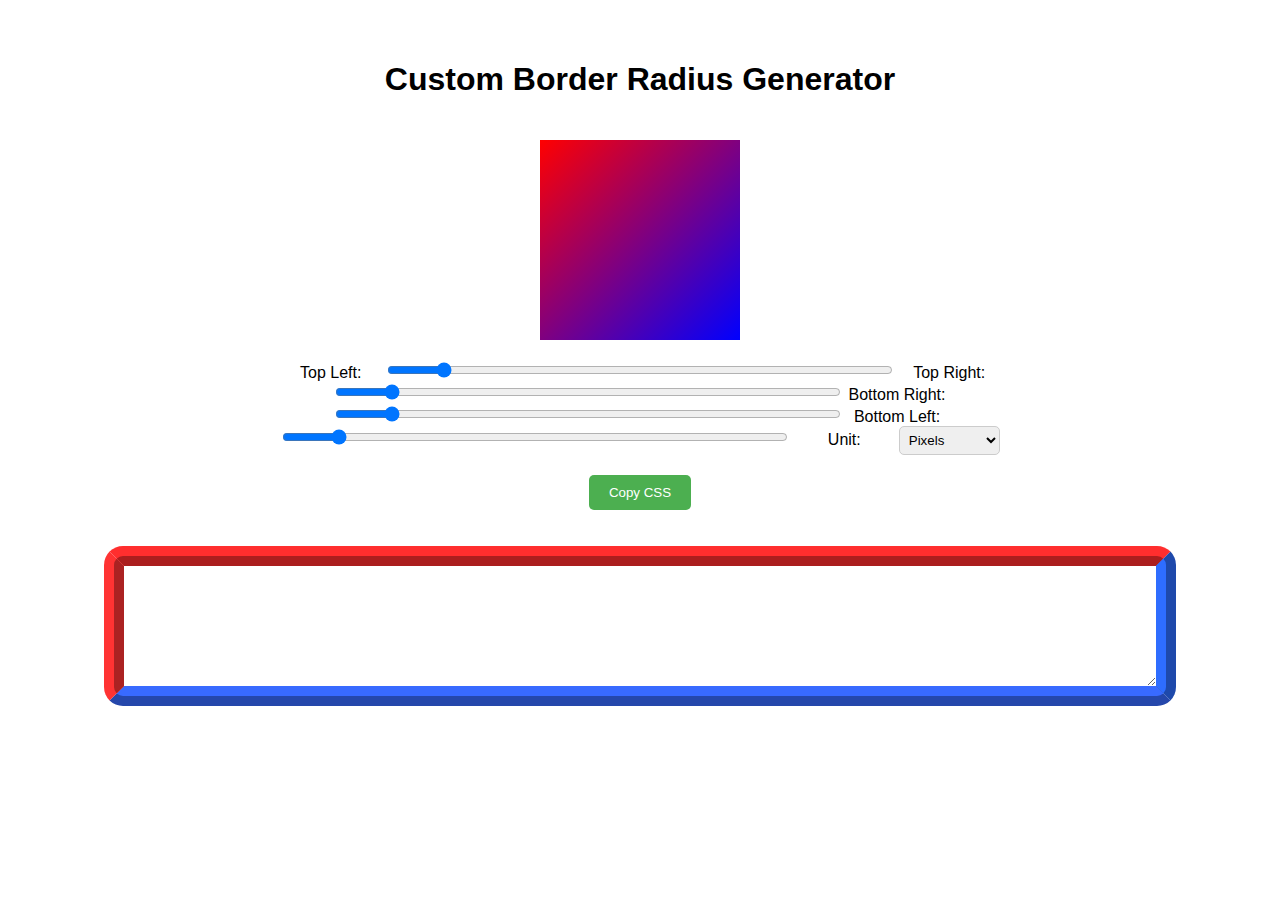
<file: index.html>
<!DOCTYPE html>
<html lang="en">
<head>
  <meta charset="UTF-8">
  <meta name="viewport" content="width=device-width, initial-scale=1.0">
  <title>Custom Border Radius Generator</title>
  <style>
    body {
  font-family: Arial, sans-serif;
  max-width: 100vw;
}

.container {
  width: 80%;
  margin: 40px auto;
  text-align: center;
  display: flex;
  flex-direction: column;
  align-items: center;
}

.box {
  width: 200px;
  height: 200px;
  background: linear-gradient(to bottom right, #ff0000 0%, #0000ff 100%);
  margin: 20px auto;
}

.controls {
  margin-bottom: 20px;
}

label {
  display: inline-block;
  width: 100px;
}

input[type="range"] {
  width: 50%;
}

#copy-btn {
  padding: 10px 20px;
  background-color: #4CAF50;
  color: #fff;
  border: none;
  border-radius: 5px;
  cursor: pointer;
}

#copy-btn:hover {
  background-color: #3e8e41;
}

#css-code {
  width: 100%;
  height: 100px;
  padding: 10px;
  font-size: 16px;
  border-style: ridge;
  border-radius: 19px;
  border-width: 20px;
  border-color: #ff2e2e #2e6dff #386aff #ff3333;

}

select {
  padding: 5px;
  border: 1px solid #ccc;
  border-radius: 5px;
}
  </style>
</head>
<body>
  <div class="container">
    <h1>Custom Border Radius Generator</h1>
    <div class="box" id="box"></div>
    <div class="controls">
      <label for="top-left">Top Left:</label>
      <input type="range" id="top-left" min="0" max="100" value="10">
      <label for="top-right">Top Right:</label>
      <input type="range" id="top-right" min="0" max="100" value="10">
      <label for="bottom-right">Bottom Right:</label>
      <input type="range" id="bottom-right" min="0" max="100" value="10">
      <label for="bottom-left">Bottom Left:</label>
      <input type="range" id="bottom-left" min="0" max="100" value="10">
      <label for="unit">Unit:</label>
      <select id="unit">
        <option value="px">Pixels</option>
        <option value="%">Percentage</option>
      </select>
    </div>
    <button id="copy-btn">Copy CSS</button>
    <br><br>
    <textarea id="css-code"></textarea>
  </div>

  <script>
const box = document.getElementById('box');
const topLeftInput = document.getElementById('top-left');
const topRightInput = document.getElementById('top-right');
const bottomRightInput = document.getElementById('bottom-right');
const bottomLeftInput = document.getElementById('bottom-left');
const unitSelect = document.getElementById('unit');
const copyBtn = document.getElementById('copy-btn');
const cssCodeTextarea = document.getElementById('css-code');

topLeftInput.addEventListener('input', updateBorderRadius);
topRightInput.addEventListener('input', updateBorderRadius);
bottomRightInput.addEventListener('input', updateBorderRadius);
bottomLeftInput.addEventListener('input', updateBorderRadius);
unitSelect.addEventListener('change', updateBorderRadius);

function updateBorderRadius() {
  const topLeft = `${topLeftInput.value}${unitSelect.value}`;
  const topRight = `${topRightInput.value}${unitSelect.value}`;
  const bottomRight = `${bottomRightInput.value}${unitSelect.value}`;
  const bottomLeft = `${bottomLeftInput.value}${unitSelect.value}`;

  box.style.borderRadius = `${topLeft} ${topRight} ${bottomRight} ${bottomLeft}`;
  cssCodeTextarea.value = `border-radius: ${topLeft} ${topRight} ${bottomRight} ${bottomLeft};`;
}

copyBtn.addEventListener('click', () => {
  navigator.clipboard.writeText(cssCodeTextarea.value);
  alert('CSS code copied to clipboard!');
});
  </script>
</body>
</html>
</file>
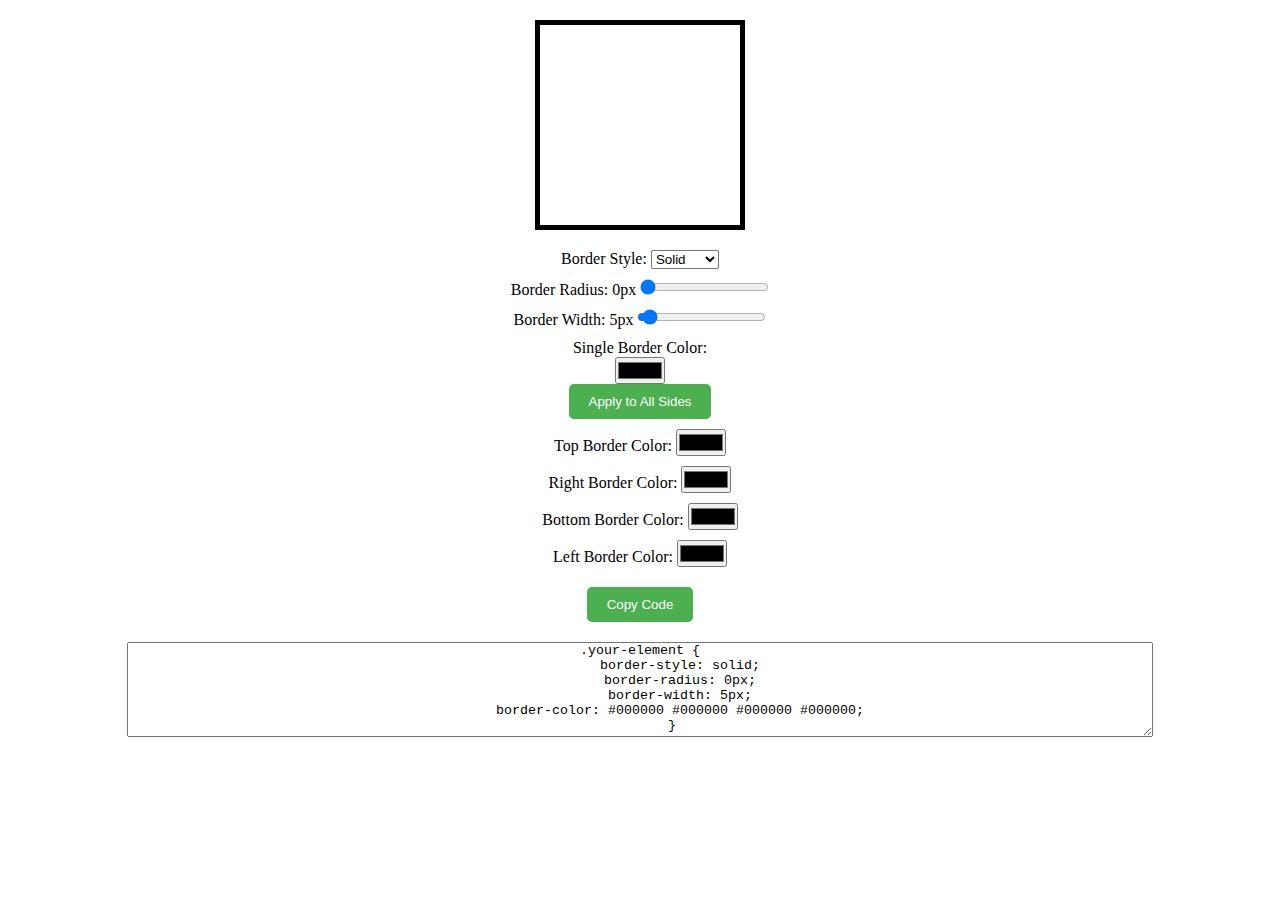
<file: border.html>
<!-- <!DOCTYPE html>
<html lang="en">
<head>
  <meta charset="UTF-8">
  <meta name="viewport" content="width=device-width, initial-scale=1.0">
  <title>Custom Border Generator</title>
  <style>
    body {
  font-family: Arial, sans-serif;
  border: 47px ridge #ff0000;
}

.container {
  width: 80%;
  margin: 40px auto;
  text-align: center;
}

.box {
  width: 200px;
  height: 200px;
  background-color: #f0f0f0;
  margin: 20px auto;
  border: none;
}

.controls {
  margin-bottom: 20px;
}

  </style>
</head>
<body>
  <div class="container">
    <h1>Custom Border Generator</h1>
    <div class="box" id="box"></div>
    <div class="controls">
      <label for="border-type">Border Type:</label>
      <select id="border-type">
        <option value="solid">Solid</option>
        <option value="dashed">Dashed</option>
        <option value="dotted">Dotted</option>
        <option value="double">Double</option>
        <option value="groove">Groove</option>
        <option value="ridge">Ridge</option>
        <option value="inset">Inset</option>
        <option value="outset">Outset</option>
      </select>
      <label for="border-width">Border Width:</label>
      <input type="range" min="0" max="75" value="1" id="border-width">
      <label for="border-color">Border Color:</label>
      <input type="color" value="#000" id="border-color">
      <button id="copy-btn">Copy CSS</button>
      <textarea id="css-code"></textarea>
    </div>
  </div>
  <script>
    const box = document.getElementById('box');
const borderTypeSelect = document.getElementById('border-type');
const borderWidthInput = document.getElementById('border-width');
const borderColorInput = document.getElementById('border-color');
const copyBtn = document.getElementById('copy-btn');
const cssCodeTextarea = document.getElementById('css-code');

borderTypeSelect.addEventListener('change', updateBorder);
borderWidthInput.addEventListener('input', updateBorder);
borderColorInput.addEventListener('input', updateBorder);

function updateBorder() {
  const borderType = borderTypeSelect.value;
  const borderWidth = borderWidthInput.value + 'px';
  const borderColor = borderColorInput.value;

  box.style.border = `${borderWidth} ${borderType} ${borderColor}`;
  cssCodeTextarea.value = `border: ${borderWidth} ${borderType} ${borderColor};`;
}

copyBtn.addEventListener('click', () => {
  navigator.clipboard.writeText(cssCodeTextarea.value);
  alert('CSS code copied to clipboard!');
});

  </script>
</body>
</html> -->


<!DOCTYPE html>
<html lang="en">
<head>
  <meta charset="UTF-8">
  <meta name="viewport" content="width=device-width, initial-scale=1.0">
  <title>Customizable Border Tool</title>
  <style>
    *{
      padding: 0;
      margin: 0;
    }
    body{
      display: flex;
      align-items: center;
      flex-direction: column;
      justify-content: space-evenly;
      padding-bottom: 20vh;
    }
    .preview-box {
      width: 200px;
      height: 200px;
      margin: 20px auto;
      border: 5px solid black;
      border-radius: 0;
    }
    .border-controls{
      display: flex;
      flex-direction: column;
      align-items: center;
      justify-content: center;
      gap: 10px;
    }
    .output-box {
      width: 80%;
      height: 150px;
      margin-top: 20px;
      display: flex;
      flex-direction: column;
      align-items: center;
      gap: 20px;
    }

    .output-box textarea {
      text-align: center;
      width: 100%;
      height: 100%;
    }
    button{
  padding: 10px 20px;
  background-color: #4CAF50;
  color: #fff;
  border: none;
  border-radius: 5px;
  cursor: pointer;
}

button:hover {
  background-color: #3e8e41;
}
  </style>
</head>
<body>

  <div class="preview-box" id="previewBox"></div>


<div class="border-controls">
  <div>
    <label>Border Style:</label>
    <select id="borderStyle">
      <option value="solid">Solid</option>
      <option value="dotted">Dotted</option>
      <option value="dashed">Dashed</option>
      <option value="double">Double</option>
      <option value="groove">Groove</option>
      <option value="ridge">Ridge</option>
      <option value="inset">Inset</option>
      <option value="outset">Outset</option>
    </select>
  </div>

  <div>
    <label>Border Radius: <span id="borderRadiusValue">0</span>px</label>
    <input type="range" id="borderRadius" min="0" max="400" value="0">
  </div>

  <div>
    <label>Border Width: <span id="borderWidthValue">5</span>px</label>
    <input type="range" id="borderWidth" min="1" max="100" value="5">
  </div>

  <div style="display: flex; flex-direction: column; align-items: center;
  justify-content: center;">
    <label>Single Border Color:</label>
    <input type="color" id="singleColor">
    <button onclick="applySingleColor()">Apply to All Sides</button>
  </div>

  <div>
    <label>Top Border Color:</label>
    <input type="color" id="topColor">
  </div>

  <div>
    <label>Right Border Color:</label>
    <input type="color" id="rightColor">
  </div>

  <div>
    <label>Bottom Border Color:</label>
    <input type="color" id="bottomColor">
  </div>

  <div>
    <label>Left Border Color:</label>
    <input type="color" id="leftColor">
  </div>
    </div>




  <div class="output-box">
    <button onclick="copyCode()">Copy Code</button>
    <textarea id="outputCode" readonly></textarea>
  </div>

  <script>
    const previewBox = document.getElementById('previewBox');
    const outputCode = document.getElementById('outputCode');
    const borderStyle = document.getElementById('borderStyle');
    const borderRadius = document.getElementById('borderRadius');
    const borderWidth = document.getElementById('borderWidth');
    const topColor = document.getElementById('topColor');
    const rightColor = document.getElementById('rightColor');
    const bottomColor = document.getElementById('bottomColor');
    const leftColor = document.getElementById('leftColor');
    const singleColor = document.getElementById('singleColor');

    function updatePreview() {
      const style = borderStyle.value;
      const radius = borderRadius.value + 'px';
      const width = borderWidth.value + 'px';
      const topBorderColor = topColor.value;
      const rightBorderColor = rightColor.value;
      const bottomBorderColor = bottomColor.value;
      const leftBorderColor = leftColor.value;

      // Apply styles to preview box
      previewBox.style.borderStyle = style;
      previewBox.style.borderRadius = radius;
      previewBox.style.borderWidth = width;
      previewBox.style.borderTopColor = topBorderColor;
      previewBox.style.borderRightColor = rightBorderColor;
      previewBox.style.borderBottomColor = bottomBorderColor;
      previewBox.style.borderLeftColor = leftBorderColor;

      // Generate CSS code
      const code = `
        .your-element {
          border-style: ${style};
          border-radius: ${radius};
          border-width: ${width};
          border-color: ${topBorderColor} ${rightBorderColor} ${bottomBorderColor} ${leftBorderColor};
        }
      `;
      outputCode.value = code.trim();
    }

    function applySingleColor() {
      const color = singleColor.value;
      topColor.value = color;
      rightColor.value = color;
      bottomColor.value = color;
      leftColor.value = color;
      updatePreview();
    }

    borderStyle.addEventListener('change', updatePreview);
    borderRadius.addEventListener('input', () => {
      document.getElementById('borderRadiusValue').textContent = borderRadius.value;
      updatePreview();
    });
    borderWidth.addEventListener('input', () => {
      document.getElementById('borderWidthValue').textContent = borderWidth.value;
      updatePreview();
    });
    topColor.addEventListener('input', updatePreview);
    rightColor.addEventListener('input', updatePreview);
    bottomColor.addEventListener('input', updatePreview);
    leftColor.addEventListener('input', updatePreview);
    singleColor.addEventListener('input', updatePreview);

    function copyCode() {
      outputCode.select();
      document.execCommand('copy');
      alert('CSS code copied to clipboard!');
    }

    // Initial preview update
    updatePreview();
  </script>

</body>
</html>
</file>
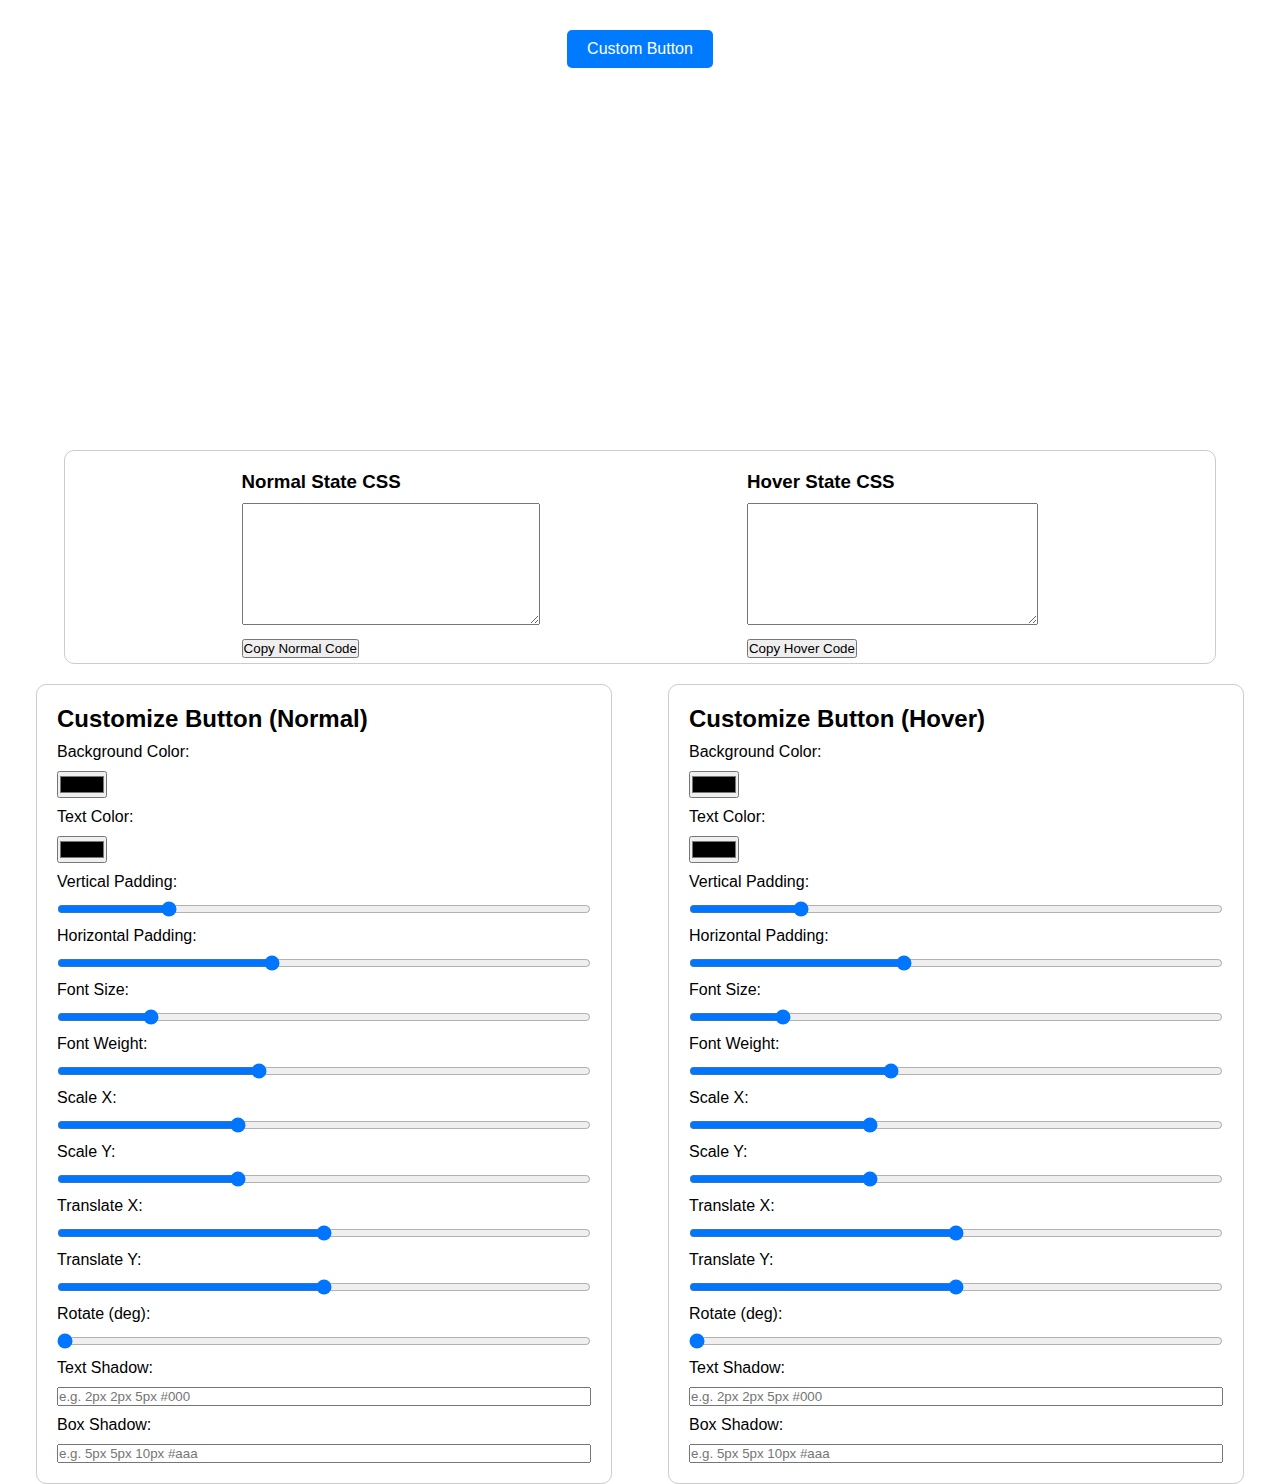
<file: button.html>
<!DOCTYPE html>
<html lang="en">
<head>
  <meta charset="UTF-8">
  <meta name="viewport" content="width=device-width, initial-scale=1.0">
  <title>Custom Button Generator</title>
  <style>
    * {
  box-sizing: border-box;
  margin: 0;
  padding: 0;
}

body {
  font-family: Arial, sans-serif;
  display: flex;
  align-items: center;
  justify-content: space-between;
  /* padding: 20px; */
}

.container {
  padding-top: 50vh;
  display: flex;
  align-items: center;
  justify-content: space-evenly;
  gap: 20px;
  flex-wrap: wrap;
}
.preview{
  width: 90vw;
  height: max-content;
  gap: 30px;
  overflow: auto;
  display: flex;
  align-items: center;
  justify-content: space-evenly;
  padding-bottom: 5px;
  position: sticky;
}

.controls{
  display: flex;
  flex-direction: column;
  gap: 10px;
}
@media (orientation:landscape) {
  .controls{
  width: 45%;
  height: max-content;
}
}
@media (orientation:portrait) {
  .controls{
  width: 95%;
  height: max-content;
}
}
.preview {
  border: 1px solid #ccc;
  /* padding: 20px; */
  border-radius: 10px;
}

.custom-button {
  padding: 10px 20px;
  font-size: 16px;
  background-color: #007BFF;
  color: white;
  border: none;
  border-radius: 5px;
  cursor: pointer;
  transition: all 0.3s ease;
  position: fixed;
  top: 20px;
}

.controls {
  overflow-y: auto;
  border: 1px solid #ccc;
  padding: 20px;
  border-radius: 10px;
}

textarea {
  width: 100%;
  margin-top: 10px;
}

button {
  margin-top: 10px;
  cursor: pointer;
}

h3 {
  margin-top: 20px;
}

  </style>
</head>
<body>
  <div class="container">
    <div class="preview">
      <button id="customButton" class="custom-button">Custom Button</button>

      <div>
        <h3>Normal State CSS</h3>
        <textarea id="normalCodeOutput" rows="8" readonly></textarea>
        <button id="copyNormalCode">Copy Normal Code</button>
      </div>

      <div>
        <h3>Hover State CSS</h3>
        <textarea id="hoverCodeOutput" rows="8" readonly></textarea>
        <button id="copyHoverCode">Copy Hover Code</button>
      </div>
    </div>

    <div class="controls">
      <h2>Customize Button (Normal)</h2>

      <!-- Background Color -->
      <label for="bgColor">Background Color:</label>
      <input type="color" id="bgColor">

      <!-- Text Color -->
      <label for="textColor">Text Color:</label>
      <input type="color" id="textColor">

      <!-- Padding -->
      <label for="paddingVertical">Vertical Padding:</label>
      <input type="range" id="paddingVertical" min="0" max="50" value="10">
      <label for="paddingHorizontal">Horizontal Padding:</label>
      <input type="range" id="paddingHorizontal" min="0" max="50" value="20">

      <!-- Font Size and Weight -->
      <label for="fontSize">Font Size:</label>
      <input type="range" id="fontSize" min="12" max="36" value="16">
      <label for="fontWeight">Font Weight:</label>
      <input type="range" id="fontWeight" min="100" max="900" step="100" value="400">

      <!-- Transformations -->
      <label for="scaleX">Scale X:</label>
      <input type="range" id="scaleX" min="0.5" max="2" step="0.1" value="1">
      <label for="scaleY">Scale Y:</label>
      <input type="range" id="scaleY" min="0.5" max="2" step="0.1" value="1">
      <label for="translateX">Translate X:</label>
      <input type="range" id="translateX" min="-50" max="50" value="0">
      <label for="translateY">Translate Y:</label>
      <input type="range" id="translateY" min="-50" max="50" value="0">
      <label for="rotate">Rotate (deg):</label>
      <input type="range" id="rotate" min="0" max="360" value="0">

      <!-- Shadows -->
      <label for="textShadow">Text Shadow:</label>
      <input type="text" id="textShadow" placeholder="e.g. 2px 2px 5px #000">
      <label for="boxShadow">Box Shadow:</label>
      <input type="text" id="boxShadow" placeholder="e.g. 5px 5px 10px #aaa">
    </div>

    <div class="controls">
      <h2>Customize Button (Hover)</h2>

      <!-- Background Color -->
      <label for="hoverBgColor">Background Color:</label>
      <input type="color" id="hoverBgColor">

      <!-- Text Color -->
      <label for="hoverTextColor">Text Color:</label>
      <input type="color" id="hoverTextColor">

      <!-- Padding -->
      <label for="hoverPaddingVertical">Vertical Padding:</label>
      <input type="range" id="hoverPaddingVertical" min="0" max="50" value="10">
      <label for="hoverPaddingHorizontal">Horizontal Padding:</label>
      <input type="range" id="hoverPaddingHorizontal" min="0" max="50" value="20">

      <!-- Font Size and Weight -->
      <label for="hoverFontSize">Font Size:</label>
      <input type="range" id="hoverFontSize" min="12" max="36" value="16">
      <label for="hoverFontWeight">Font Weight:</label>
      <input type="range" id="hoverFontWeight" min="100" max="900" step="100" value="400">

      <!-- Transformations -->
      <label for="hoverScaleX">Scale X:</label>
      <input type="range" id="hoverScaleX" min="0.5" max="2" step="0.1" value="1">
      <label for="hoverScaleY">Scale Y:</label>
      <input type="range" id="hoverScaleY" min="0.5" max="2" step="0.1" value="1">
      <label for="hoverTranslateX">Translate X:</label>
      <input type="range" id="hoverTranslateX" min="-50" max="50" value="0">
      <label for="hoverTranslateY">Translate Y:</label>
      <input type="range" id="hoverTranslateY" min="-50" max="50" value="0">
      <label for="hoverRotate">Rotate (deg):</label>
      <input type="range" id="hoverRotate" min="0" max="360" value="0">

      <!-- Shadows -->
      <label for="hoverTextShadow">Text Shadow:</label>
      <input type="text" id="hoverTextShadow" placeholder="e.g. 2px 2px 5px #000">
      <label for="hoverBoxShadow">Box Shadow:</label>
      <input type="text" id="hoverBoxShadow" placeholder="e.g. 5px 5px 10px #aaa">
    </div>
  </div>

  <script>
    const customButton = document.getElementById('customButton');
const normalCodeOutput = document.getElementById('normalCodeOutput');
const hoverCodeOutput = document.getElementById('hoverCodeOutput');
const copyNormalCodeButton = document.getElementById('copyNormalCode');
const copyHoverCodeButton = document.getElementById('copyHoverCode');

const hoverStyles = {};

// Update button styles on user input
const controls = document.querySelectorAll('.controls input, .controls textarea');

controls.forEach(control => {
  control.addEventListener('input', updateButton);
});

function updateButton() {
  const bgColor = document.getElementById('bgColor').value;
  const textColor = document.getElementById('textColor').value;
  const paddingVertical = document.getElementById('paddingVertical').value + 'px';
  const paddingHorizontal = document.getElementById('paddingHorizontal').value + 'px';
  const fontSize = document.getElementById('fontSize').value + 'px';
  const fontWeight = document.getElementById('fontWeight').value;
  const scaleX = document.getElementById('scaleX').value;
  const scaleY = document.getElementById('scaleY').value;
  const translateX = document.getElementById('translateX').value + 'px';
  const translateY = document.getElementById('translateY').value + 'px';
  const rotate = document.getElementById('rotate').value + 'deg';
  const textShadow = document.getElementById('textShadow').value;
  const boxShadow = document.getElementById('boxShadow').value;

  const hoverBgColor = document.getElementById('hoverBgColor').value;
  const hoverTextColor = document.getElementById('hoverTextColor').value;
  const hoverPaddingVertical = document.getElementById('hoverPaddingVertical').value + 'px';
  const hoverPaddingHorizontal = document.getElementById('hoverPaddingHorizontal').value + 'px';
  const hoverFontSize = document.getElementById('hoverFontSize').value + 'px';
  const hoverFontWeight = document.getElementById('hoverFontWeight').value;
  const hoverScaleX = document.getElementById('hoverScaleX').value;
  const hoverScaleY = document.getElementById('hoverScaleY').value;
  const hoverTranslateX = document.getElementById('hoverTranslateX').value + 'px';
  const hoverTranslateY = document.getElementById('hoverTranslateY').value + 'px';
  const hoverRotate = document.getElementById('hoverRotate').value + 'deg';
  const hoverTextShadow = document.getElementById('hoverTextShadow').value;
  const hoverBoxShadow = document.getElementById('hoverBoxShadow').value;

  // Apply the normal state styles
  customButton.style.backgroundColor = bgColor;
  customButton.style.color = textColor;
  customButton.style.padding = `${paddingVertical} ${paddingHorizontal}`;
  customButton.style.fontSize = fontSize;
  customButton.style.fontWeight = fontWeight;
  customButton.style.transform = `scale(${scaleX}, ${scaleY}) translate(${translateX}, ${translateY}) rotate(${rotate})`;
  customButton.style.textShadow = textShadow;
  customButton.style.boxShadow = boxShadow;

  // Apply the hover state styles
  hoverStyles.backgroundColor = hoverBgColor;
  hoverStyles.color = hoverTextColor;
  hoverStyles.padding = `${hoverPaddingVertical} ${hoverPaddingHorizontal}`;
  hoverStyles.fontSize = hoverFontSize;
  hoverStyles.fontWeight = hoverFontWeight;
  hoverStyles.transform = `scale(${hoverScaleX}, ${hoverScaleY}) translate(${hoverTranslateX}, ${hoverTranslateY}) rotate(${hoverRotate})`;
  hoverStyles.textShadow = hoverTextShadow;
  hoverStyles.boxShadow = hoverBoxShadow;

  customButton.onmouseover = function () {
    Object.assign(customButton.style, hoverStyles);
  };

  customButton.onmouseout = function () {
    updateButton(); // Reapply normal styles on mouse out
  };

  // Generate CSS code for normal and hover states
  const normalCode = `
    .custom-button {
      background-color: ${bgColor};
      color: ${textColor};
      padding: ${paddingVertical} ${paddingHorizontal};
      font-size: ${fontSize};
      font-weight: ${fontWeight};
      transform: scale(${scaleX}, ${scaleY}) translate(${translateX}, ${translateY}) rotate(${rotate});
      text-shadow: ${textShadow};
      box-shadow: ${boxShadow};
    }
  `;

  const hoverCode = `
    .custom-button:hover {
      background-color: ${hoverBgColor};
      color: ${hoverTextColor};
      padding: ${hoverPaddingVertical} ${hoverPaddingHorizontal};
      font-size: ${hoverFontSize};
      font-weight: ${hoverFontWeight};
      transform: scale(${hoverScaleX}, ${hoverScaleY}) translate(${hoverTranslateX}, ${hoverTranslateY}) rotate(${hoverRotate});
      text-shadow: ${hoverTextShadow};
      box-shadow: ${hoverBoxShadow};
    }
  `;

  normalCodeOutput.value = normalCode;
  hoverCodeOutput.value = hoverCode;
}

// Copy normal state CSS code to clipboard
copyNormalCodeButton.addEventListener('click', () => {
  normalCodeOutput.select();
  document.execCommand('copy');
});

// Copy hover state CSS code to clipboard
copyHoverCodeButton.addEventListener('click', () => {
  hoverCodeOutput.select();
  document.execCommand('copy');
});

  </script>
</body>
</html>
</file>
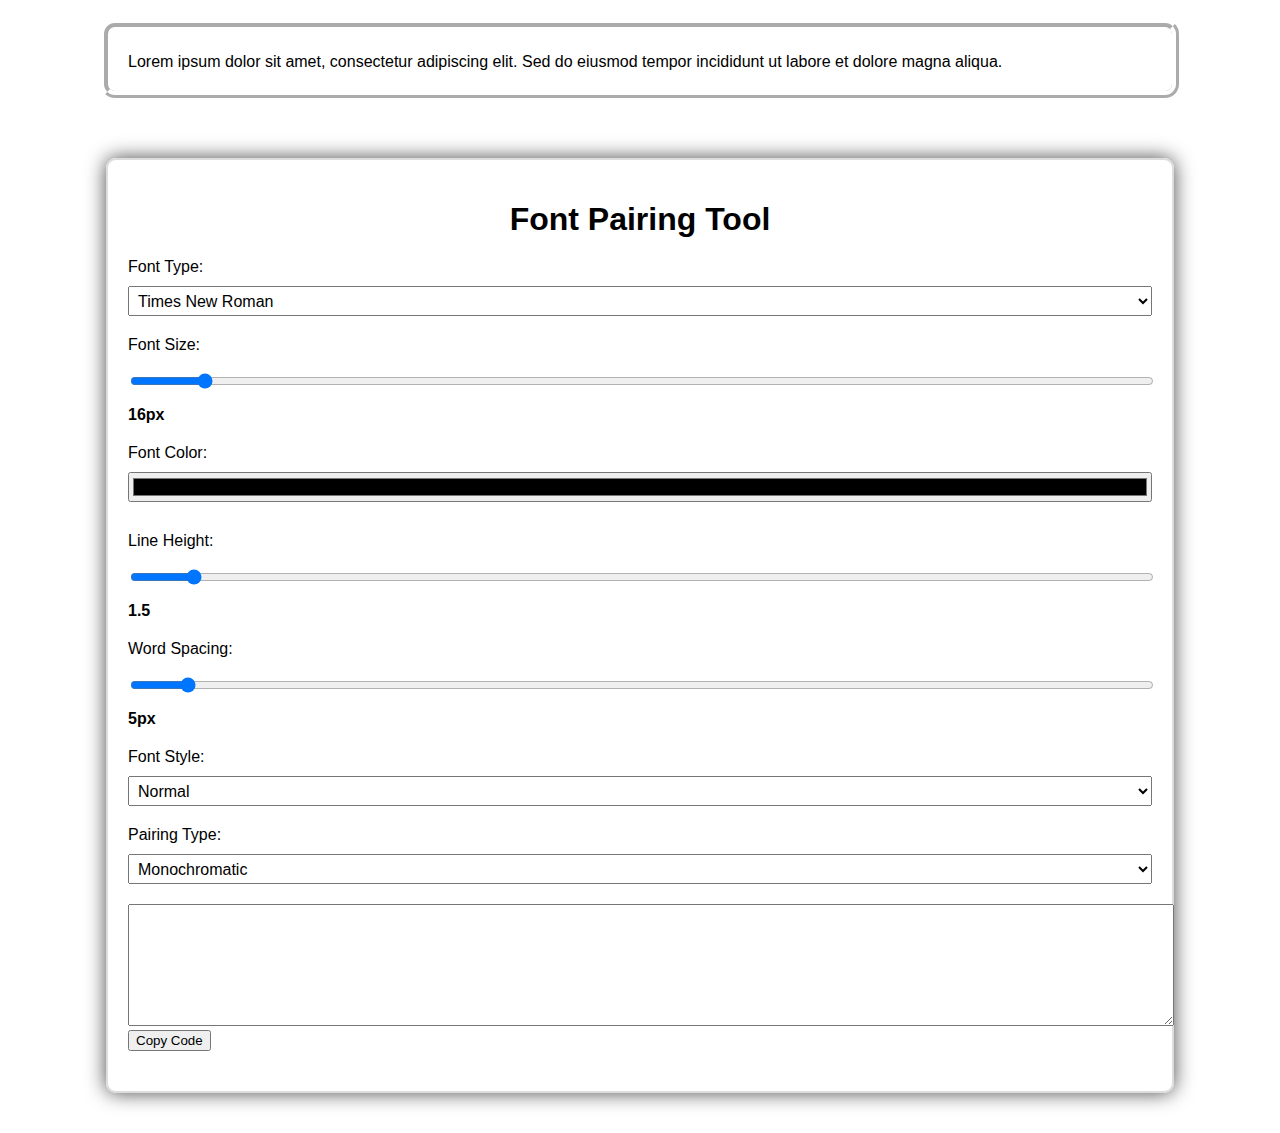
<file: font.html>
<!DOCTYPE html>
<html lang="en">
<head>
  <meta charset="UTF-8">
  <meta name="viewport" content="width=device-width, initial-scale=1.0">
  <title>Font Pairing Tool</title>
  <style>

body {
  font-family: Arial, sans-serif;
  margin: 0;
  padding: 0;
  display: flex;
  flex-direction: column;
  justify-content: center;
  align-items: center;
}

.container {
  width: 80%;
  margin: 40px auto;
  /* background-color: #fff; */
  padding: 20px;
  border-radius: 10px;
  border: 2px solid #ddd;
  box-shadow: 0 0 20px rgb(73, 73, 73);
}

h1 {
  text-align: center;
  margin-bottom: 20px;
}

.font-section {
  margin-bottom: 20px;
}

.font-section label {
  display: block;
  margin-bottom: 10px;
}

.font-section select {
  width: 100%;
  height: 30px;
  font-size: 16px;
  padding: 5px;
}

.font-size-section {
  margin-bottom: 20px;
}

.font-size-section label {
  display: block;
  margin-bottom: 10px;
}

.font-size-section input[type="range"] {
  width: 100%;
  height: 30px;
  margin-bottom: 10px;
}

.font-size-section span {
  font-size: 16px;
  font-weight: bold;
}

.font-color-section {
  margin-bottom: 20px;
}

.font-color-section label {
  display: block;
  margin-bottom: 10px;
}

.font-color-section input[type="color"] {
  width: 100%;
  height: 30px;
  margin-bottom: 10px;
}

.line-height-section {
  margin-bottom: 20px;
}

.line-height-section label {
  display: block;
  margin-bottom: 10px;
}

.line-height-section input[type="range"] {
  width: 100%;
  height: 30px;
  margin-bottom: 10px;
}

.line-height-section span {
  font-size: 16px;
  font-weight: bold;
}

.word-spacing-section {
  margin-bottom: 20px;
}

.word-spacing-section label {
  display: block;
  margin-bottom: 10px;
}

.word-spacing-section input[type="range"] {
  width: 100%;
  height: 30px;
  margin-bottom: 10px;
}

.word-spacing-section span {
  font-size: 16px;
  font-weight: bold;
}

.font-style-section {
  margin-bottom: 20px;
}

.font-style-section label {
  display: block;
  margin-bottom: 10px;
}

.font-style-section select {
  width: 100%;
  height: 30px;
  font-size: 16px;
  padding: 5px;
}

.pairing-type-section {
  margin-bottom: 20px;
}

.pairing-type-section label {
  display: block;
  margin-bottom: 10px;
}

.pairing-type-section select {
  width: 100%;
  height: 30px;
  font-size: 16px;
  padding: 5px;
}

.preview-section {
  border-style: ridge;
  border-radius: 14px;
  border-width: 7px;
  border-color: #ffffff #ffffff #ffffff #ffffff;
  margin: 20px;
  width: 80vw;
  padding: 10px 20px;
}

.preview-section p {
  /* font-size: 24px; */
  /* font-weight: bold; */
  margin-bottom: 10px;
}

.code-section {
  margin-bottom: 20px;
}

.code-section textarea {
  width: 100%;
  height: 100px;
  font-size: 16px;
  padding: 10px;
  border: 1px solid #ddd;
}

  </style>
</head>
<body>
  <div class="preview-section">
    <p id="preview-text">Lorem ipsum dolor sit amet, consectetur adipiscing elit. Sed do eiusmod tempor incididunt ut labore et dolore magna aliqua.</p>
  </div>
  <div class="container">
    <h1>Font Pairing Tool</h1>
    
    <div class="font-section">
      <label for="font-type">Font Type:</label>
      <select id="font-type">
        <optgroup label="Serif Fonts">
          <option value="Times New Roman">Times New Roman</option>
          <option value="Georgia">Georgia</option>
          <option value="Garamond">Garamond</option>
          <option value="Cambria">Cambria</option>
          <option value="Constantia">Constantia</option>
        </optgroup>
        <optgroup label="Sans-Serif Fonts">
          <option value="Arial">Arial</option>
          <option value="Helvetica">Helvetica</option>
          <option value="Calibri">Calibri</option>
          <option value="Tahoma">Tahoma</option>
          <option value="Verdana">Verdana</option>
        </optgroup>
        <optgroup label="Monospaced Fonts">
          <option value="Courier New">Courier New</option>
          <option value="Consolas">Consolas</option>
          <option value="Monaco">Monaco</option>
          <option value="Menlo">Menlo</option>
          <option value="Andale Mono">Andale Mono</option>
        </optgroup>
        <optgroup label="Script Fonts">
          <option value="Lobster">Lobster</option>
          <option value="Pacifico">Pacifico</option>
          <option value="Great Vibes">Great Vibes</option>
          <option value="Dancing Script">Dancing Script</option>
          <option value="Alex Brush">Alex Brush</option>
        </optgroup>
        <optgroup label="Display Fonts">
          <option value="Impact">Impact</option>
          <option value="Museo">Museo</option>
          <option value="Rockwell">Rockwell</option>
          <option value="Playfair Display">Playfair Display</option>
          <option value="Baskerville">Baskerville</option>
        </optgroup>
      </select>
    </div>
    <div class="font-size-section">
      <label for="font-size">Font Size:</label>
      <input type="range" id="font-size" min="10" max="100" value="16">
      <span id="font-size-value">16px</span>
    </div>
    <div class="font-color-section">
      <label for="font-color">Font Color:</label>
      <input type="color" id="font-color" value="#000">
    </div>
    <div class="line-height-section">
      <label for="line-height">Line Height:</label>
      <input type="range" id="line-height" min="1" max="10" value="1.5" step="0.1">
      <span id="line-height-value">1.5</span>
    </div>
    <div class="word-spacing-section">
      <label for="word-spacing">Word Spacing:</label>
      <input type="range" id="word-spacing" min="0" max="100" value="5">
      <span id="word-spacing-value">5px</span>
    </div>
    <div class="font-style-section">
      <label for="font-style">Font Style:</label>
      <select id="font-style">
        <option value="normal">Normal</option>
        <option value="bold">Bold</option>
        <option value="italic">Italic</option>
      </select>
    </div>
    <div class="pairing-type-section">
      <label for="pairing-type">Pairing Type:</label>
      <select id="pairing-type">
        <option value="monochromatic">Monochromatic</option>
        <option value="complementary">Complementary</option>
        <option value="analogous">Analogous</option>
        <option value="triadic">Triadic</option>
      </select>
    </div>
   
    <div class="code-section">
      <textarea id="code" readonly></textarea>
      <button id="copy-button">Copy Code</button>
    </div>
  </div>
  <script>

const fontTypeSelect = document.getElementById('font-type');
const fontSizeInput = document.getElementById('font-size');
const fontColorInput = document.getElementById('font-color');
const lineHeightInput = document.getElementById('line-height');
const wordSpacingInput = document.getElementById('word-spacing');
const fontStyleSelect = document.getElementById('font-style');
const pairingTypeSelect = document.getElementById('pairing-type');
const previewText = document.getElementById('preview-text');
const codeTextarea = document.getElementById('code');

fontTypeSelect.addEventListener('change', updatePreview);
fontSizeInput.addEventListener('input', updatePreview);

let currentColor = '#000000'; // default color

fontColorInput.addEventListener('input', () => {
  const hexCode = fontColorInput.value;
  const rgbCode = hexToRgb(hexCode);
  currentColor = rgbCode; // update current color
  previewText.style.color = currentColor;
  
  const cssCode = `
    font-family: ${fontTypeSelect.value};
    font-size: ${fontSizeInput.value}px;
    color: ${currentColor};
    line-height: ${lineHeightInput.value};
    word-spacing: ${wordSpacingInput.value}px;
    font-style: ${fontStyleSelect.value};
  `;
  codeTextarea.value = cssCode;
});





// fontColorInput.addEventListener('input', () => {
//   const hexCode = fontColorInput.value;
//   const rgbCode = hexToRgb(hexCode);
//   previewText.style.color = rgbCode;
  
//   const cssCode = `
//     font-family: ${fontTypeSelect.value};
//     font-size: ${fontSizeInput.value}px;
//     color: ${rgbCode};
//     line-height: ${lineHeightInput.value};
//     word-spacing: ${wordSpacingInput.value}px;
//     font-style: ${fontStyleSelect.value};
//   `;
//   codeTextarea.value = cssCode;
// });






lineHeightInput.addEventListener('input', updatePreview);
wordSpacingInput.addEventListener('input', updatePreview);
fontStyleSelect.addEventListener('change', () => {
  const fontStyle = fontStyleSelect.value;
  if (fontStyle === 'bold') {
    previewText.style.fontWeight = 'bold';
  } else if (fontStyle === 'italic') {
    previewText.style.fontStyle = 'italic';
  } else {
    previewText.style.fontWeight = 'normal';
    previewText.style.fontStyle = 'normal';
  }
});

pairingTypeSelect.addEventListener('change', updatePreview);

const copyButton = document.getElementById('copy-button');

copyButton.addEventListener('click', () => {
  codeTextarea.select();
  navigator.clipboard.writeText(codeTextarea.value);
  alert('Code copied to clipboard!');
});



function hexToRgb(hex) {
  const result = /^#?([a-f\d]{2})([a-f\d]{2})([a-f\d]{2})$/i.exec(hex);
  return result ? `rgb(${parseInt(result[1], 16)}, ${parseInt(result[2], 16)}, ${parseInt(result[3], 16)})` : null;
}


function updatePreview() {
  const fontType = fontTypeSelect.value;
  const fontSize = fontSizeInput.value + 'px';
  const fontColor = fontColorInput.value;
  const lineHeight = lineHeightInput.value;
  const wordSpacing = wordSpacingInput.value + 'px';
  const fontStyle = fontStyleSelect.value;
  const pairingType = pairingTypeSelect.value;

  previewText.style.fontFamily = fontType;
  previewText.style.fontSize = fontSize;
  previewText.style.color = fontColor;
  previewText.style.lineHeight = lineHeight;
  previewText.style.wordSpacing = wordSpacing;
  previewText.style.fontStyle = fontStyle;

  if (pairingType === 'monochromatic') {
    previewText.style.color = '#333';
  } else if (pairingType === 'complementary') {
    previewText.style.color = '#999';
  } else if (pairingType === 'analogous') {
    previewText.style.color = '#666';
  } else if (pairingType === 'triadic') {
    previewText.style.color = '#ccc';
  }

  const cssCode = `
    font-family: ${fontTypeSelect.value};
    font-size: ${fontSizeInput.value}px;
    color: ${currentColor};
    line-height: ${lineHeightInput.value};
    word-spacing: ${wordSpacingInput.value}px;
    font-style: ${fontStyleSelect.value};
  `;
  codeTextarea.value = cssCode;
  previewText.style.color = currentColor; // update preview text color
}


// Update font size value display
fontSizeInput.addEventListener('input', () => {
  document.getElementById('font-size-value').innerText = fontSizeInput.value + 'px';
});

// Update line height value display
lineHeightInput.addEventListener('input', () => {
  document.getElementById('line-height-value').innerText = lineHeightInput.value;
});

// Update word spacing value display
wordSpacingInput.addEventListener('input', () => {
  document.getElementById('word-spacing-value').innerText = wordSpacingInput.value + 'px';
});


  </script>
</body>
</html>
</file>
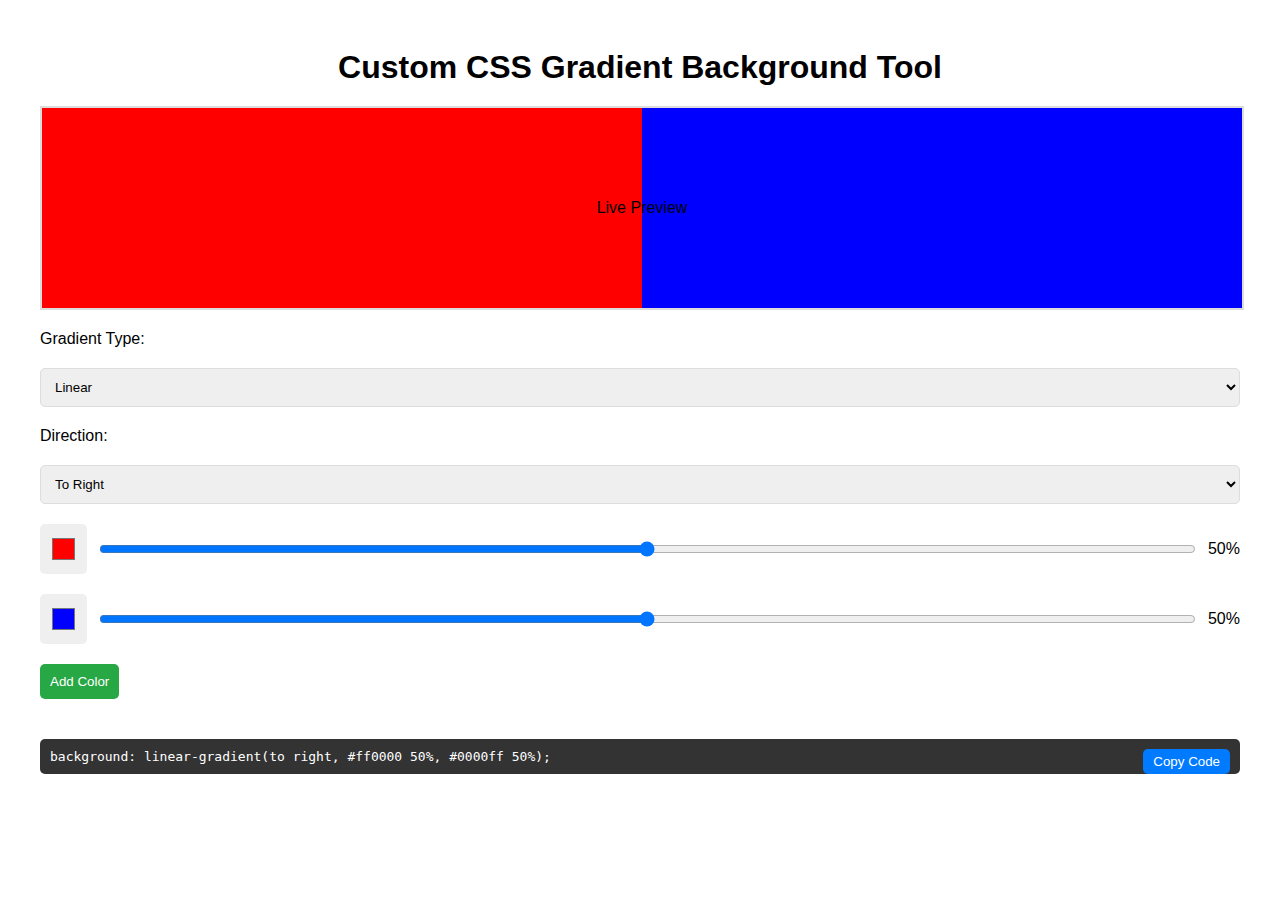
<file: gradient.html>
<!DOCTYPE html>
<html lang="en">
<head>
    <meta charset="UTF-8">
    <meta name="viewport" content="width=device-width, initial-scale=1.0">
    <title>CSS Gradient Background Tool</title>
    <style>
        body {
            font-family: Arial, sans-serif;
            padding: 20px;
            /* background-color: #f5f5f5; */
        }

        .container {
            max-width: 1200px;
            margin: 0 auto;
        }

        h1 {
            text-align: center;
            margin-bottom: 20px;
        }

        .preview-box {
            width: 100%;
            height: 200px;
            border: 2px solid #ddd;
            margin-bottom: 20px;
            display: flex;
            justify-content: center;
            align-items: center;
            background: linear-gradient(to right, #ff0000 50%, #0000ff 50%);
        }

        .controls {
            display: flex;
            flex-direction: column;
            gap: 20px;
            margin-bottom: 20px;
        }

        .color-row {
            display: flex;
            align-items: center;
            gap: 10px;
            margin-bottom: 20px;
        }

        .color-row input[type="color"] {
            width: 50px;
            height: 50px;
            border: none;
        }

        select, input {
            padding: 10px;
            width: 100%;
            border-radius: 5px;
            border: 1px solid #ddd;
        }

        .add-color-btn {
            padding: 10px;
            background-color: #28a745;
            color: white;
            border: none;
            border-radius: 5px;
            cursor: pointer;
        }

        .code-box {
            margin-top: 20px;
            padding: 10px;
            background-color: #333;
            color: #fff;
            font-family: monospace;
            border-radius: 5px;
            position: relative;
        }

        .copy-btn {
            position: absolute;
            right: 10px;
            top: 10px;
            background-color: #007bff;
            color: white;
            border: none;
            padding: 5px 10px;
            border-radius: 5px;
            cursor: pointer;
        }

        @media (max-width: 768px) {
            .controls {
                flex-direction: column;
            }
        }
    </style>
</head>
<body>
    <div class="container">
        <h1>Custom CSS Gradient Background Tool</h1>

        <div class="preview-box" id="previewBox">Live Preview</div>

        <div class="controls">
            <label for="gradientType">Gradient Type:</label>
            <select id="gradientType">
                <option value="linear">Linear</option>
                <option value="radial">Radial</option>
                <option value="repeating-linear">Repeating Linear</option>
                <option value="repeating-radial">Repeating Radial</option>
            </select>

            <label for="direction">Direction:</label>
            <select id="direction">
                <option value="to right">To Right</option>
                <option value="to left">To Left</option>
                <option value="to top">To Top</option>
                <option value="to bottom">To Bottom</option>
                <option value="to top left">To Top Left</option>
                <option value="to top right">To Top Right</option>
                <option value="to bottom left">To Bottom Left</option>
                <option value="to bottom right">To Bottom Right</option>
            </select>

            <div id="colorRows">
                <div class="color-row">
                    <input type="color" id="color1" value="#ff0000">
                    <input type="range" min="0" max="100" value="50" id="range1"> <span>50%</span>
                </div>

                <div class="color-row">
                    <input type="color" id="color2" value="#0000ff">
                    <input type="range" min="0" max="100" value="50" id="range2"> <span>50%</span>
            </div>
            <button class="add-color-btn" id="addColorBtn">Add Color</button>
        </div>

        <div class="code-box">
            <span id="cssCode">background: linear-gradient(to right, #ff0000 50%, #0000ff 50%);</span>
            <button class="copy-btn" id="copyBtn">Copy Code</button>
        </div>
    </div>

    <script>
        const previewBox = document.getElementById('previewBox');
        const gradientType = document.getElementById('gradientType');
        const direction = document.getElementById('direction');
        const colorRows = document.getElementById('colorRows');
        const addColorBtn = document.getElementById('addColorBtn');
        const cssCode = document.getElementById('cssCode');
        const copyBtn = document.getElementById('copyBtn');
        let colors = [
            { color: document.getElementById('color1').value, percent: 50 },
            { color: document.getElementById('color2').value, percent: 50 }
        ];

        function updateGradient() {
            const colorStops = colors.map(c => `${c.color} ${c.percent}%`).join(', ');
            const gradientValue = `${gradientType.value}-gradient(${direction.value}, ${colorStops})`;
            previewBox.style.background = gradientValue;
            cssCode.textContent = `background: ${gradientValue};`;
        }

        document.querySelectorAll('.color-row input[type="color"]').forEach((input, index) => {
            input.addEventListener('input', () => {
                colors[index].color = input.value;
                updateGradient();
            });
        });

        document.querySelectorAll('.color-row input[type="range"]').forEach((input, index) => {
            input.addEventListener('input', () => {
                colors[index].percent = input.value;
                input.nextElementSibling.textContent = `${input.value}%`;
                updateGradient();
            });
        });

        gradientType.addEventListener('change', updateGradient);
        direction.addEventListener('change', updateGradient);

        addColorBtn.addEventListener('click', () => {
            if (colors.length < 5) {
                const newColorRow = document.createElement('div');
                newColorRow.classList.add('color-row');

                const newColorInput = document.createElement('input');
                newColorInput.type = 'color';
                newColorInput.value = '#ffffff';
                newColorRow.appendChild(newColorInput);

                const newRangeInput = document.createElement('input');
                newRangeInput.type = 'range';
                newRangeInput.min = '0';
                newRangeInput.max = '100';
                newRangeInput.value = '50';
                newColorRow.appendChild(newRangeInput);

                const newPercentLabel = document.createElement('span');
                newPercentLabel.textContent = '50%';
                newColorRow.appendChild(newPercentLabel);

                colorRows.appendChild(newColorRow);

                colors.push({ color: newColorInput.value, percent: 50 });

                newColorInput.addEventListener('input', () => {
                    colors[colors.length - 1].color = newColorInput.value;
                    updateGradient();
                });

                newRangeInput.addEventListener('input', () => {
                    colors[colors.length - 1].percent = newRangeInput.value;
                    newPercentLabel.textContent = `${newRangeInput.value}%`;
                    updateGradient();
                });
            }
        });

        copyBtn.addEventListener('click', () => {
            navigator.clipboard.writeText(cssCode.textContent);
            alert('Gradient CSS copied to clipboard!');
        });

        updateGradient();
    </script>
</body>
</html>






















<!-- <!DOCTYPE html>
<html lang="en">
<head>
    <meta charset="UTF-8">
    <meta name="viewport" content="width=device-width, initial-scale=1.0">
    <title>Gradient Generator Tool</title>
    <style>
        body {
            font-family: Arial, sans-serif;
            display: flex;
            flex-direction: column;
            align-items: center;
            justify-content: center;
            height: 100vh;
            margin: 0;
            background-color: #f0f0f0;
        }
        .container {
            display: flex;
            flex-direction: row;
            justify-content: space-between;
            width: 80%;
            max-width: 1200px;
        }
        .controls {
            display: flex;
            flex-direction: column;
            gap: 20px;
        }
        .slider {
            width: 400px;
        }
        .output-box {
            width: 300px;
            height: 300px;
            background-color: pink;
            border: 2px solid black;
            position: relative;
        }
        .corner {
            width: 10px;
            height: 10px;
            background-color: black;
            position: absolute;
            cursor: pointer;
        }
        .top-left {
            top: -5px;
            left: -5px;
        }
        .top-right {
            top: -5px;
            right: -5px;
        }
        .bottom-left {
            bottom: -5px;
            left: -5px;
        }
        .bottom-right {
            bottom: -5px;
            right: -5px;
        }
        .css-code {
            margin-top: 20px;
            padding: 10px;
            background-color: #e0e0e0;
            border: 1px solid #ccc;
        }
    </style>
</head>
<body>
    <h1>Gradient Generator Tool</h1>
    <div class="container">
        <div class="controls">
            <label for="gradient-type">Select Gradient Type:</label>
            <select id="gradient-type">
                <option value="linear">Linear</option>
                <option value="radial">Radial</option>
                <option value="repeating-linear">Repeating Linear</option>
                <option value="repeating-radial">Repeating Radial</option>
            </select>
            <label for="direction">Select Gradient Direction:</label>
            <select id="direction">
                <option value="to right">To Right</option>
                <option value="to left">To Left</option>
                <option value="to top">To Top</option>
                <option value="to bottom">To Bottom</option>
                <option value="to top left">To Top Left</option>
                <option value="to top right">To Top Right</option>
                <option value="to bottom left">To Bottom Left</option>
                <option value="to bottom right">To Bottom Right</option>
            </select>
            <label for="color1">Select First Color:</label>
            <input type="color" id="color1" value="#ff0000">
            <label for="color2">Select Second Color:</label>
            <input type="color" id="color2" value="#0000ff">
            <label for="color-percentage">Adjust Color 1 Percentage:</label>
            <input type="range" class="slider" id="color1-range" min="0" max="100" value="50">
            <label for="color-percentage">Adjust Color 2 Percentage:</label>
            <input type="range" class="slider" id="color2-range" min="0" max="100" value="50">
        </div>
        <div class="output-box" id="output-box">
            <div class="corner top-left"></div>
            <div class="corner top-right"></div>
            <div class="corner bottom-left"></div>
            <div class="corner bottom-right"></div>
        </div>
    </div>
    <div class="css-code" id="css-code">
        background: linear-gradient(to right, red 50%, blue 50%);
    </div>
    <script>
        const color1 = document.getElementById('color1');
        const color2 = document.getElementById('color2');
        const color1Range = document.getElementById('color1-range');
        const color2Range = document.getElementById('color2-range');
        const gradientType = document.getElementById('gradient-type');
        const direction = document.getElementById('direction');
        const outputBox = document.getElementById('output-box');
        const cssCode = document.getElementById('css-code');

        function updateGradient() {
            const type = gradientType.value;
            const dir = direction.value;
            const color1Val = color1.value;
            const color2Val = color2.value;
            const color1Percentage = color1Range.value;
            const color2Percentage = color2Range.value;

            let gradient = '';

            if (type === 'linear' || type === 'repeating-linear') {
                gradient = `${type}-gradient(${dir}, ${color1Val} ${color1Percentage}%, ${color2Val} ${color2Percentage}%)`;
            } else {
                gradient = `${type}-gradient(circle, ${color1Val} ${color1Percentage}%, ${color2Val} ${color2Percentage}%)`;
            }

            outputBox.style.background = gradient;
            cssCode.innerText = `background: ${gradient};`;
        }

        color1.addEventListener('input', updateGradient);
        color2.addEventListener('input', updateGradient);
        color1Range.addEventListener('input', updateGradient);
        color2Range.addEventListener('input', updateGradient);
        gradientType.addEventListener('change', updateGradient);
        direction.addEventListener('change', updateGradient);

        updateGradient();
    </script>
</body>
</html> -->

<!-- 
<!DOCTYPE html>
<html lang="en">
<head>
    <meta charset="UTF-8">
    <meta name="viewport" content="width=device-width, initial-scale=1.0">
    <title>Gradient Generator Tool</title>
    <style>
        body {
            font-family: Arial, sans-serif;
            display: flex;
            flex-direction: column;
            align-items: center;
            justify-content: center;
            height: 100vh;
            margin: 0;
            background-color: #f0f0f0;
        }
        .container {
            display: flex;
            flex-direction: row;
            justify-content: space-between;
            width: 80%;
            max-width: 1200px;
        }
        .controls {
            display: flex;
            flex-direction: column;
            gap: 20px;
        }
        .slider {
            width: 400px;
        }
        .output-box {
            width: 300px;
            height: 300px;
            background-color: pink;
            border: 2px solid black;
            position: relative;
        }
        .corner {
            width: 10px;
            height: 10px;
            background-color: black;
            position: absolute;
            cursor: pointer;
        }
        .top-left {
            top: -5px;
            left: -5px;
        }
        .top-right {
            top: -5px;
            right: -5px;
        }
        .bottom-left {
            bottom: -5px;
            left: -5px;
        }
        .bottom-right {
            bottom: -5px;
            right: -5px;
        }
        .css-code {
            margin-top: 20px;
            padding: 10px;
            background-color: #e0e0e0;
            border: 1px solid #ccc;
            display: flex;
            justify-content: space-between;
        }
        .copy-btn {
            margin-left: 10px;
            padding: 5px 10px;
            background-color: #007bff;
            color: white;
            border: none;
            cursor: pointer;
        }
        .add-color-btn {
            padding: 10px;
            margin-top: 10px;
            background-color: green;
            color: white;
            cursor: pointer;
            border: none;
        }
    </style>
</head>
<body>
    <h1>Gradient Generator Tool</h1>
    <div class="container">
        <div class="controls" id="controls">
            <label for="gradient-type">Select Gradient Type:</label>
            <select id="gradient-type">
                <option value="linear">Linear</option>
                <option value="radial">Radial</option>
                <option value="repeating-linear">Repeating Linear</option>
                <option value="repeating-radial">Repeating Radial</option>
            </select>
            <label for="direction">Select Gradient Direction:</label>
            <select id="direction">
                <option value="to right">To Right</option>
                <option value="to left">To Left</option>
                <option value="to top">To Top</option>
                <option value="to bottom">To Bottom</option>
                <option value="to top left">To Top Left</option>
                <option value="to top right">To Top Right</option>
                <option value="to bottom left">To Bottom Left</option>
                <option value="to bottom right">To Bottom Right</option>
            </select>
            <div id="color-controls">
                <label>Select First Color:</label>
                <input type="color" class="color-picker" value="#ff0000">
                <label for="color-percentage">Adjust Color Percentage:</label>
                <input type="range" class="slider" min="0" max="100" value="50">
            </div>
            <button class="add-color-btn" id="add-color">+ Add Color</button>
        </div>
        <div class="output-box" id="output-box"></div>
    </div>
    <div class="css-code" id="css-code">
        <span id="css-output">background: linear-gradient(to right, red 50%, blue 50%);</span>
        <button class="copy-btn" id="copy-btn">Copy Code</button>
    </div>
    <script>
        const outputBox = document.getElementById('output-box');
        const cssCode = document.getElementById('css-output');
        const copyBtn = document.getElementById('copy-btn');
        const addColorBtn = document.getElementById('add-color');
        const controls = document.getElementById('controls');
        const colorControls = document.getElementById('color-controls');
        
        let colors = [
            { color: '#ff0000', percentage: 50 }
        ];

        function updateGradient() {
            const gradientType = document.getElementById('gradient-type').value;
            const direction = document.getElementById('direction').value;

            const colorStops = colors.map(c => `${c.color} ${c.percentage}%`).join(', ');
            const gradient = `${gradientType}-gradient(${direction}, ${colorStops})`;

            outputBox.style.background = gradient;
            cssCode.innerText = `background: ${gradient};`;
        }

        function addColorPicker() {
            if (colors.length < 5) {
                const newColorPicker = document.createElement('div');
                newColorPicker.innerHTML = `
                    <label>Select Color:</label>
                    <input type="color" class="color-picker" value="#000000">
                    <label>Adjust Color Percentage:</label>
                    <input type="range" class="slider" min="0" max="100" value="50">
                `;
                colorControls.appendChild(newColorPicker);

                const newColor = { color: '#000000', percentage: 50 };
                colors.push(newColor);

                newColorPicker.querySelector('.color-picker').addEventListener('input', function(e) {
                    newColor.color = e.target.value;
                    updateGradient();
                });

                newColorPicker.querySelector('.slider').addEventListener('input', function(e) {
                    newColor.percentage = e.target.value;
                    updateGradient();
                });
            }
        }

        colorControls.querySelector('.color-picker').addEventListener('input', function(e) {
            colors[0].color = e.target.value;
            updateGradient();
        });

        colorControls.querySelector('.slider').addEventListener('input', function(e) {
            colors[0].percentage = e.target.value;
            updateGradient();
        });

        addColorBtn.addEventListener('click', addColorPicker);
        copyBtn.addEventListener('click', () => {
            navigator.clipboard.writeText(cssCode.innerText);
            alert('Code copied to clipboard!');
        });

        updateGradient();
    </script>
</body>
</html> -->




<!-- 
<!DOCTYPE html>
<html lang="en">
<head>
    <meta charset="UTF-8">
    <meta name="viewport" content="width=device-width, initial-scale=1.0">
    <title>Gradient Generator Tool</title>
    <style>
        body {
            font-family: Arial, sans-serif;
            display: flex;
            flex-direction: column;
            align-items: center;
            justify-content: center;
            height: 100vh;
            margin: 0;
            background-color: #f0f0f0;
        }
        .container {
            display: flex;
            flex-direction: row;
            justify-content: space-between;
            width: 80%;
            max-width: 1200px;
        }
        .controls {
            display: flex;
            flex-direction: column;
            gap: 20px;
        }
        .slider {
            width: 400px;
        }
        .color-boxes {
            display: flex;
            flex-direction: column;
            gap: 10px;
        }
        .color-box {
            display: flex;
            align-items: center;
            gap: 10px;
        }
        .remove-color {
            cursor: pointer;
            color: red;
        }
        .add-color {
            cursor: pointer;
            background-color: #ccc;
            padding: 5px 10px;
            border-radius: 5px;
        }
        .output-box {
            width: 300px;
            height: 300px;
            background-color: pink;
            border: 2px solid black;
            position: relative;
        }
        .css-code {
            margin-top: 20px;
            padding: 10px;
            background-color: #e0e0e0;
            border: 1px solid #ccc;
            display: flex;
            justify-content: space-between;
            align-items: center;
        }
        .copy-btn {
            background-color: #4CAF50;
            color: white;
            padding: 5px 10px;
            border: none;
            cursor: pointer;
            border-radius: 5px;
        }
    </style>
</head>
<body>
    <h1>Gradient Generator Tool</h1>
    <div class="container">
        <div class="controls">
            <label for="gradient-type">Select Gradient Type:</label>
            <select id="gradient-type">
                <option value="linear">Linear</option>
                <option value="radial">Radial</option>
                <option value="repeating-linear">Repeating Linear</option>
                <option value="repeating-radial">Repeating Radial</option>
            </select>
            <label for="direction">Select Gradient Direction:</label>
            <select id="direction">
                <option value="to right">To Right</option>
                <option value="to left">To Left</option>
                <option value="to top">To Top</option>
                <option value="to bottom">To Bottom</option>
                <option value="to top left">To Top Left</option>
                <option value="to top right">To Top Right</option>
                <option value="to bottom left">To Bottom Left</option>
                <option value="to bottom right">To Bottom Right</option>
            </select>
            <div class="color-boxes" id="color-boxes">
                <div class="color-box">
                    <input type="color" class="color-input" value="#ff0000">
                    <input type="range" class="slider" min="0" max="100" value="50">
                    <span class="remove-color">X</span>
                </div>
            </div>
            <div class="add-color" id="add-color">+ Add Color</div>
        </div>
        <div class="output-box" id="output-box"></div>
    </div>
    <div class="css-code" id="css-code">
        <span id="css-output">background: linear-gradient(to right, #ff0000 50%);</span>
        <button class="copy-btn" id="copy-btn">Copy</button>
    </div>
    <script>
        const gradientType = document.getElementById('gradient-type');
        const direction = document.getElementById('direction');
        const colorBoxes = document.getElementById('color-boxes');
        const addColorBtn = document.getElementById('add-color');
        const outputBox = document.getElementById('output-box');
        const cssOutput = document.getElementById('css-output');
        const copyBtn = document.getElementById('copy-btn');
        
        function updateGradient() {
            const type = gradientType.value;
            const dir = direction.value;
            let gradient = `${type}-gradient(${dir}`;
            const colors = document.querySelectorAll('.color-box');
            
            colors.forEach((box, index) => {
                const color = box.querySelector('.color-input').value;
                const percentage = box.querySelector('.slider').value;
                gradient += `, ${color} ${percentage}%`;
            });
            
            gradient += ')';
            outputBox.style.background = gradient;
            cssOutput.innerText = `background: ${gradient};`;
        }

        function addColorBox() {
            const colorBoxCount = document.querySelectorAll('.color-box').length;
            if (colorBoxCount >= 5) return; // زیادہ سے زیادہ 5 کلر باکس

            const colorBox = document.createElement('div');
            colorBox.classList.add('color-box');
            colorBox.innerHTML = `
                <input type="color" class="color-input" value="#0000ff">
                <input type="range" class="slider" min="0" max="100" value="50">
                <span class="remove-color">X</span>
            `;
            colorBoxes.appendChild(colorBox);

            colorBox.querySelector('.color-input').addEventListener('input', updateGradient);
            colorBox.querySelector('.slider').addEventListener('input', updateGradient);
            colorBox.querySelector('.remove-color').addEventListener('click', function() {
                colorBox.remove();
                updateGradient();
            });

            updateGradient();
        }

        function copyToClipboard() {
            const text = cssOutput.innerText;
            navigator.clipboard.writeText(text).then(() => {
                alert('CSS copied to clipboard!');
            });
        }

        document.querySelectorAll('.color-input').forEach(input => input.addEventListener('input', updateGradient));
        document.querySelectorAll('.slider').forEach(slider => slider.addEventListener('input', updateGradient));
        gradientType.addEventListener('change', updateGradient);
        direction.addEventListener('change', updateGradient);
        addColorBtn.addEventListener('click', addColorBox);
        copyBtn.addEventListener('click', copyToClipboard);

        updateGradient();
    </script>
</body>
</html> -->
</file>
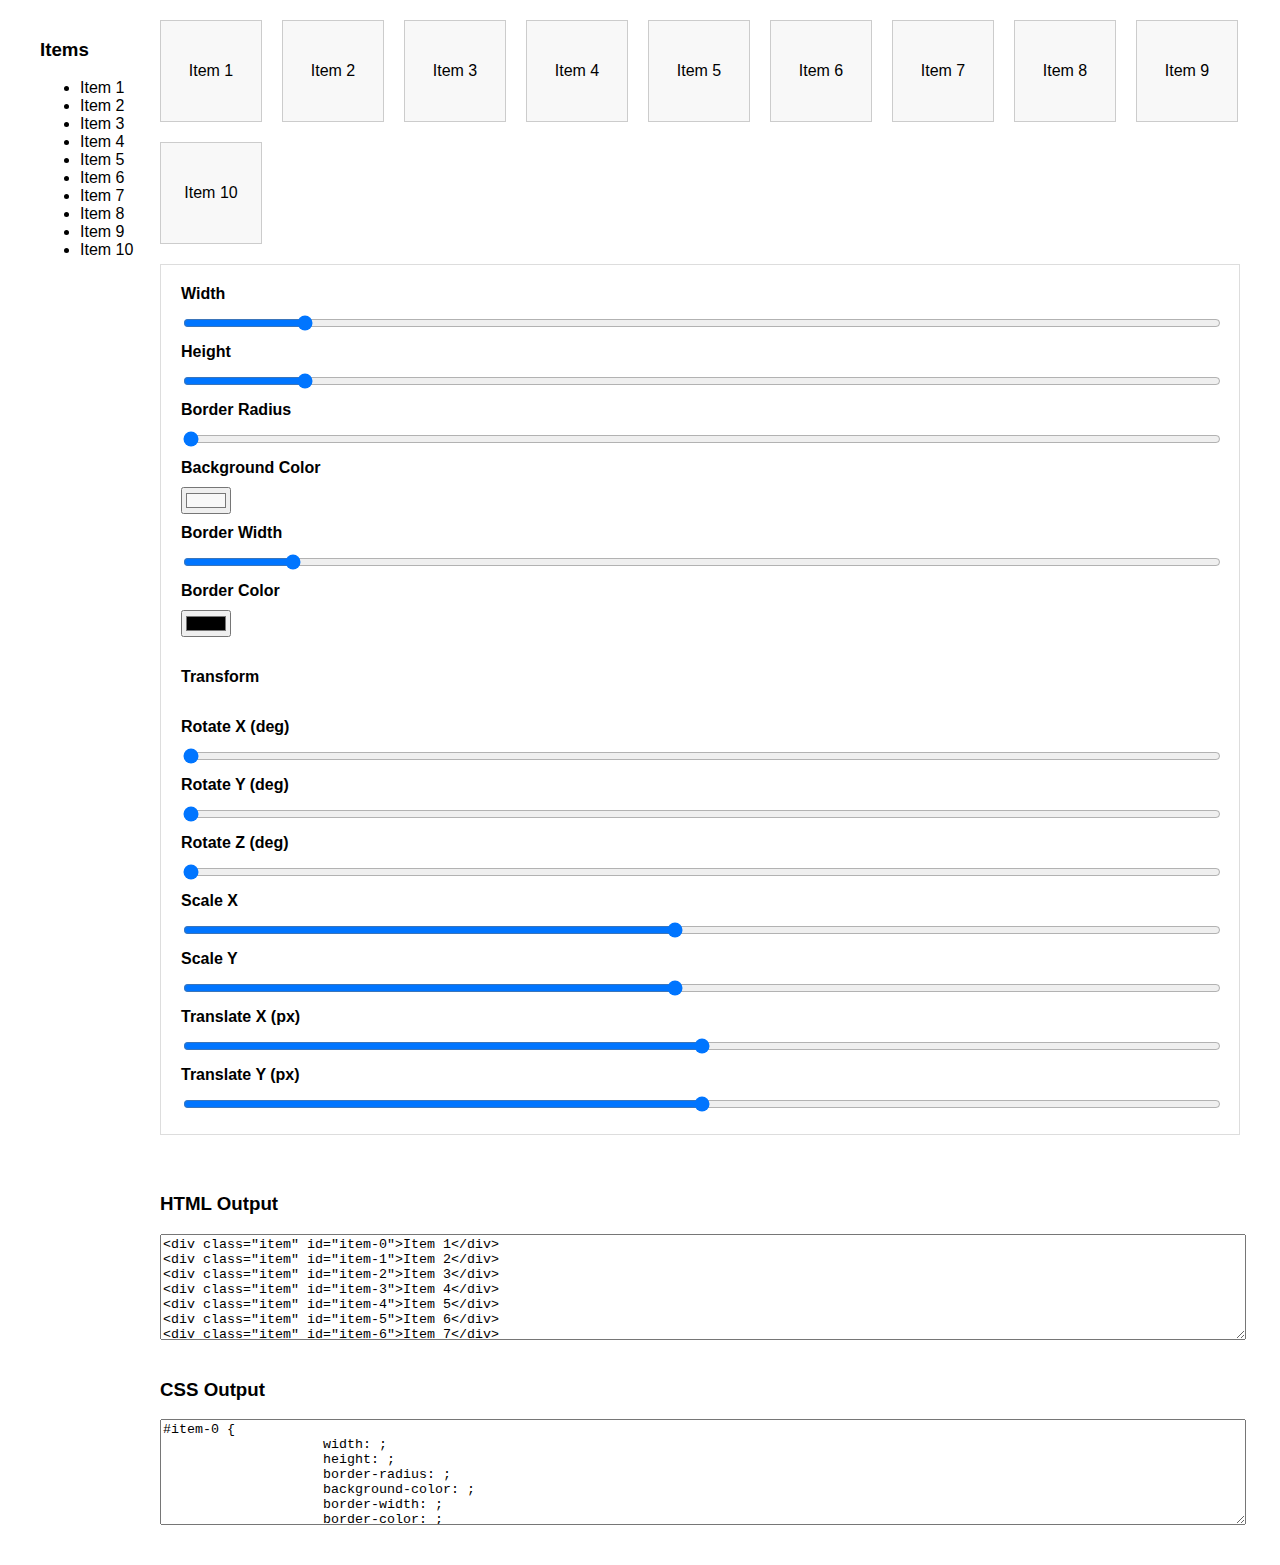
<file: Items.html>
<!DOCTYPE html>
<html lang="en">
<head>
    <meta charset="UTF-8">
    <meta name="viewport" content="width=device-width, initial-scale=1.0">
    <title>Customizable Item Generator</title>
    <style>
        body {
            font-family: Arial, sans-serif;
            display: flex;
            flex-direction: column;
            align-items: center;
            margin: 0;
            padding: 0;
        }
        .container {
            width: 100%;
            max-width: 1200px;
            display: flex;
            gap: 20px;
            margin: 20px;
        }
        .sidebar {
            flex: 1;
            max-width: 100px;
        }
        .main {
            flex: 3;
            display: flex;
            flex-direction: column;
            gap: 20px;
        }
        .preview {
            display: flex;
            gap: 20px;
            flex-wrap: wrap;
        }
        .item {
            display: flex;
            justify-content: center;
            align-items: center;
            border: 1px solid #ccc;
            background-color: #f8f8f8;
            width: 100px;
            height: 100px;
            transition: all 0.3s ease;
        }
        .controls {
            display: flex;
            flex-direction: column;
            gap: 10px;
            padding: 20px;
            border: 1px solid #ddd;
        }
        .controls label {
            font-weight: bold;
        }
        .controls input[type="range"] {
            width: 100%;
        }
        .output-box {
            display: flex;
            flex-direction: column;
            margin-top: 20px;
        }
        .output-box textarea {
            width: 100%;
            height: 100px;
            margin-bottom: 20px;
        }
        @media (max-width: 768px) {
            .container {
                flex-direction: column;
            }
            .main {
                order: -1;
            }
        }
    </style>
</head>
<body>

    <div class="container">
        <!-- Sidebar with Item Numbers -->
        <div class="sidebar">
            <h3>Items</h3>
            <ul id="item-list">
                <!-- Dynamic Item List -->
            </ul>
        </div>

        <!-- Main Area -->
        <div class="main">
            <!-- Preview Section -->
            <div class="preview" id="preview-area">
                <!-- Preview Items will be shown here -->
            </div>

            <!-- Controls Section -->
            <div class="controls">
                <label for="item-width">Width</label>
                <input type="range" id="item-width" min="50" max="500" value="100">

                <label for="item-height">Height</label>
                <input type="range" id="item-height" min="50" max="500" value="100">

                <label for="border-radius">Border Radius</label>
                <input type="range" id="border-radius" min="0" max="50" value="0">

                <label for="bg-color">Background Color</label>
                <input type="color" id="bg-color" value="#f8f8f8">

                <label for="border-width">Border Width</label>
                <input type="range" id="border-width" min="0" max="10" value="1">

                <label for="border-color">Border Color</label>
                <input type="color" id="border-color" value="#ccc">

                <!-- Transform Controls -->
                <h4>Transform</h4>

                <label for="rotate-x">Rotate X (deg)</label>
                <input type="range" id="rotate-x" min="0" max="360" value="0">

                <label for="rotate-y">Rotate Y (deg)</label>
                <input type="range" id="rotate-y" min="0" max="360" value="0">

                <label for="rotate-z">Rotate Z (deg)</label>
                <input type="range" id="rotate-z" min="0" max="360" value="0">

                <label for="scale-x">Scale X</label>
                <input type="range" id="scale-x" min="0.1" max="2" step="0.1" value="1">

                <label for="scale-y">Scale Y</label>
                <input type="range" id="scale-y" min="0.1" max="2" step="0.1" value="1">

                <label for="translate-x">Translate X (px)</label>
                <input type="range" id="translate-x" min="-100" max="100" value="0">

                <label for="translate-y">Translate Y (px)</label>
                <input type="range" id="translate-y" min="-100" max="100" value="0">
            </div>

            <!-- Output Section -->
            <div class="output-box">
                <h3>HTML Output</h3>
                <textarea id="html-output" readonly></textarea>

                <h3>CSS Output</h3>
                <textarea id="css-output" readonly></textarea>
            </div>
        </div>
    </div>

    <script>
        let selectedItem = 0;
        const maxItems = 10;
        const itemList = document.getElementById('item-list');
        const previewArea = document.getElementById('preview-area');
        const htmlOutput = document.getElementById('html-output');
        const cssOutput = document.getElementById('css-output');

        // Controls
        const widthControl = document.getElementById('item-width');
        const heightControl = document.getElementById('item-height');
        const borderRadiusControl = document.getElementById('border-radius');
        const bgColorControl = document.getElementById('bg-color');
        const borderWidthControl = document.getElementById('border-width');
        const borderColorControl = document.getElementById('border-color');
        const rotateXControl = document.getElementById('rotate-x');
        const rotateYControl = document.getElementById('rotate-y');
        const rotateZControl = document.getElementById('rotate-z');
        const scaleXControl = document.getElementById('scale-x');
        const scaleYControl = document.getElementById('scale-y');
        const translateXControl = document.getElementById('translate-x');
        const translateYControl = document.getElementById('translate-y');

        // Generate Items
        function generateItems() {
            for (let i = 0; i < maxItems; i++) {
                const item = document.createElement('div');
                item.classList.add('item');
                item.id = `item-${i}`;
                item.textContent = `Item ${i + 1}`;
                previewArea.appendChild(item);

                const listItem = document.createElement('li');
                listItem.textContent = `Item ${i + 1}`;
                listItem.addEventListener('click', () => selectItem(i));
                itemList.appendChild(listItem);
            }
        }

        // Select Item
        function selectItem(index) {
            selectedItem = index;
            updateControls();
        }

        // Update Controls based on selected item
        function updateControls() {
            const item = document.getElementById(`item-${selectedItem}`);
            widthControl.value = parseInt(getComputedStyle(item).width);
            heightControl.value = parseInt(getComputedStyle(item).height);
            borderRadiusControl.value = parseInt(getComputedStyle(item).borderRadius);
            bgColorControl.value = getComputedStyle(item).backgroundColor;
            borderWidthControl.value = parseInt(getComputedStyle(item).borderWidth);
            borderColorControl.value = getComputedStyle(item).borderColor;

            // Update transform controls
            const transform = getComputedStyle(item).transform;
            if (transform !== 'none') {
                const values = transform
                    .match(/matrix\(([^)]+)\)/)[1]
                    .split(', ')
                    .map(parseFloat);
                scaleXControl.value = values[0];
                scaleYControl.value = values[3];
            } else {
                scaleXControl.value = 1;
                scaleYControl.value = 1;
            }
        }

        // Update Item Style
        function updateItem() {
            const item = document.getElementById(`item-${selectedItem}`);
            item.style.width = `${widthControl.value}px`;
            item.style.height = `${heightControl.value}px`;
            item.style.borderRadius = `${borderRadiusControl.value}px`;
            item.style.backgroundColor = bgColorControl.value;
            item.style.borderWidth = `${borderWidthControl.value}px`;
            item.style.borderColor = borderColorControl.value;
            item.style.transform = `
                rotateX(${rotateXControl.value}deg) 
                rotateY(${rotateYControl.value}deg) 
                rotateZ(${rotateZControl.value}deg)
                scaleX(${scaleXControl.value})
                scaleY(${scaleYControl.value})
                translateX(${translateXControl.value}px)
                translateY(${translateYControl.value}px)
            `;

            updateOutputs();
        }

        // Update HTML and CSS Output
        function updateOutputs() {
            let html = '';
            let css = '';
            for (let i = 0; i < maxItems; i++) {
                html += `<div class="item" id="item-${i}">Item ${i + 1}</div>\n`;
                const item = document.getElementById(`item-${i}`);
                css += `#item-${i} {
                    width: ${item.style.width};
                    height: ${item.style.height};
                    border-radius: ${item.style.borderRadius};
                    background-color: ${item.style.backgroundColor};
                    border-width: ${item.style.borderWidth};
                    border-color: ${item.style.borderColor};
                    transform: ${item.style.transform};
                }\n`;
            }
            htmlOutput.textContent = html.trim();
            cssOutput.textContent = css.trim();
        }

        // Event Listeners for Controls
        widthControl.addEventListener('input', updateItem);
        heightControl.addEventListener('input', updateItem);
        borderRadiusControl.addEventListener('input', updateItem);
        bgColorControl.addEventListener('input', updateItem);
        borderWidthControl.addEventListener('input', updateItem);
        borderColorControl.addEventListener('input', updateItem);
        rotateXControl.addEventListener('input', updateItem);
        rotateYControl.addEventListener('input', updateItem);
        rotateZControl.addEventListener('input', updateItem);
        scaleXControl.addEventListener('input', updateItem);
        scaleYControl.addEventListener('input', updateItem);
        translateXControl.addEventListener('input', updateItem);
        translateYControl.addEventListener('input', updateItem);

        // Initialize the tool
        generateItems();
        updateOutputs();
    </script>
</body>
</html>
</file>
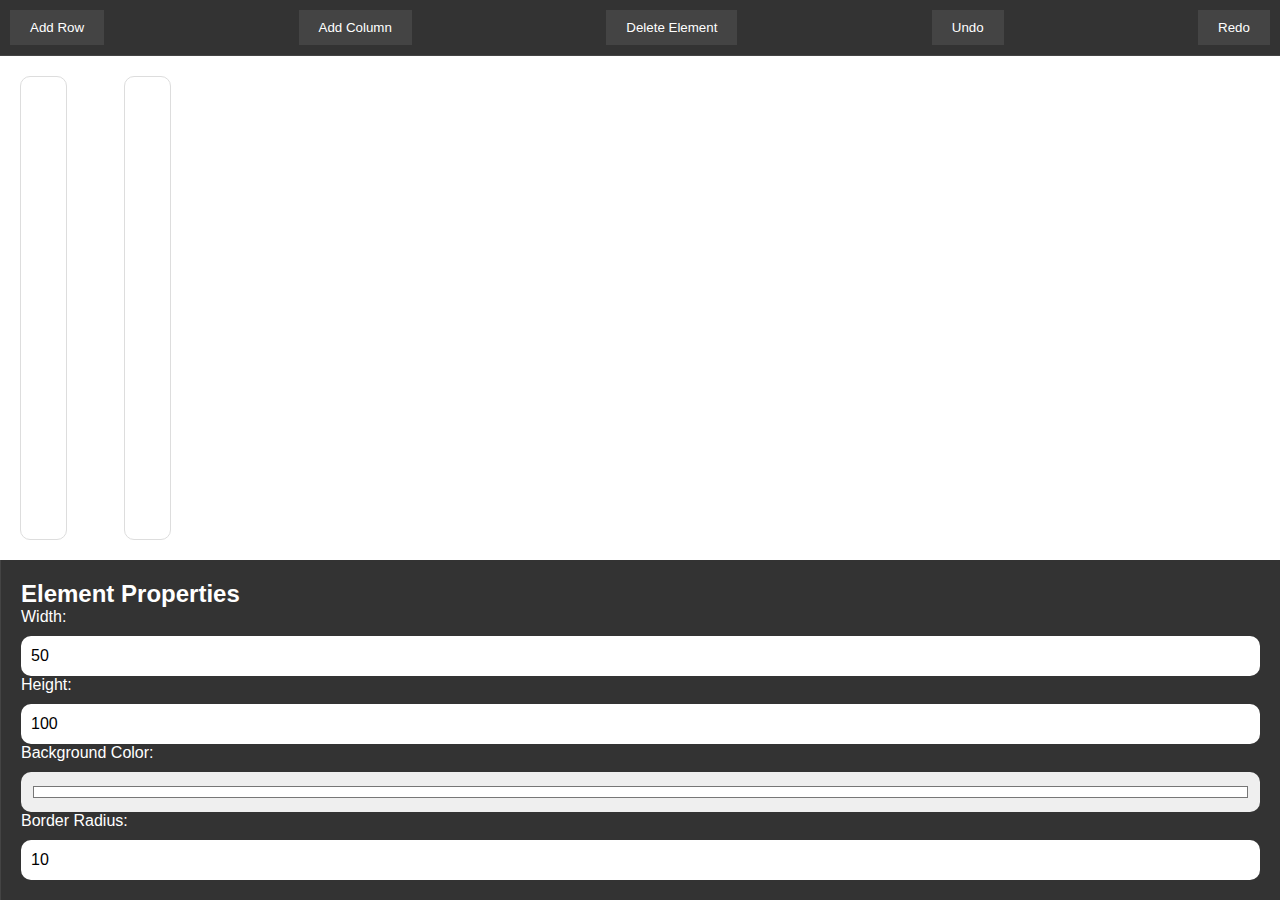
<file: layout.html>
<!DOCTYPE html>
<html lang="en">
<head>
    <meta charset="UTF-8">
    <meta name="viewport" content="width=device-width, initial-scale=1.0">
    <title>LayoutPro - Layout Builder</title>
    <style>

/* Global Styles */

* {
  box-sizing: border-box;
  margin: 0;
  padding: 0;
}

body {
  font-family: Arial, sans-serif;
}

/* Layout Builder Styles */

.layout-builder {
  width: 100%;
  height: 100vh;
  display: flex;
  flex-direction: column;
}

.toolbar {
  background-color: #333;
  color: #fff;
  padding: 10px;
  display: flex;
  justify-content: space-between;
  border-bottom: 1px solid #444;
}

.toolbar button {
  background-color: #444;
  color: #fff;
  border: none;
  padding: 10px 20px;
  cursor: pointer;
}

.toolbar button:hover {
  background-color: #555;
}

.layout-grid {
  flex-grow: 1;
  display: grid;
  grid-template-columns: repeat(12, 1fr);
  grid-gap: 10px;
  padding: 20px;
}

.row {
  grid-column: 1 / -1;
  display: grid;
  grid-template-columns: repeat(12, 1fr);
  grid-gap: 10px;
}

.column {
  background-color: #fff;
  padding: 20px;
  border: 1px solid #ddd;
  border-radius: 10px;
}

.column:hover {
  border-color: #ccc;
}

.properties-panel {
  background-color: #333;
  color: #fff;
  padding: 20px;
  border-left: 1px solid #444;
}

.properties-panel h2 {
  margin-top: 0;
}

.properties-panel form {
  display: flex;
  flex-direction: column;
}

.properties-panel label {
  margin-bottom: 10px;
}

.properties-panel input[type="number"],
.properties-panel input[type="color"] {
  width: 100%;
  height: 40px;
  padding: 10px;
  border: none;
  border-radius: 10px;
  font-size: 16px;
}

.properties-panel input[type="number"]:focus,
.properties-panel input[type="color"]:focus {
  outline: none;
  border: 1px solid #555;
}
    </style>
</head>
<body>
    <div class="layout-builder">
        <div class="toolbar">
            <button class="add-row">Add Row</button>
            <button class="add-column">Add Column</button>
            <button class="delete-element">Delete Element</button>
            <button class="undo">Undo</button>
            <button class="redo">Redo</button>
        </div>
        <div class="layout-grid">
            <div class="row">
                <div class="column" style="width: 50%;">
                    Column 1
                </div>
                <div class="column" style="width: 50%;">
                    Column 2
                </div>
            </div>
        </div>
        <div class="properties-panel">
            <h2>Element Properties</h2>
            <form>
                <label>Width:</label>
                <input type="number" id="width" value="50">
                <label>Height:</label>
                <input type="number" id="height" value="100">
                <label>Background Color:</label>
                <input type="color" id="background-color" value="#ffffff">
                <label>Border Radius:</label>
                <input type="number" id="border-radius" value="10">
            </form>
        </div>
    </div>
    <script>
        // Get elements
const layoutGrid = document.querySelector('.layout-grid');
const toolbar = document.querySelector('.toolbar');
const propertiesPanel = document.querySelector('.properties-panel');

// Initialize variables
let rows = [];
let columns = [];
let selectedElement = null;
let undoStack = [];
let redoStack = [];

// Functions
function addRow() {
  const row = document.createElement('div');
  row.classList.add('row');
  layoutGrid.appendChild(row);
  rows.push(row);
}

function addColumn(row, width) {
  const column = document.createElement('div');
  column.classList.add('column');
  column.style.width = `${width}%`;
  row.appendChild(column);
  columns.push(column);
}

function deleteElement(element) {
  if (selectedElement === element) {
    selectedElement = null;
  }
  element.remove();
}

function undo() {
  if (undoStack.length > 0) {
    const action = undoStack.pop();
    redoStack.push(action);
    switch (action.type) {
      case 'addRow':
        layoutGrid.removeChild(action.element);
        rows.splice(rows.indexOf(action.element), 1);
        break;
      case 'addColumn':
        action.element.remove();
        columns.splice(columns.indexOf(action.element), 1);
        break;
      case 'deleteElement':
        layoutGrid.appendChild(action.element);
        break;
    }
  }
}

function redo() {
  if (redoStack.length > 0) {
    const action = redoStack.pop();
    undoStack.push(action);
    switch (action.type) {
      case 'addRow':
        layoutGrid.appendChild(action.element);
        rows.push(action.element);
        break;
      case 'addColumn':
        action.element.parentNode.appendChild(action.element);
        columns.push(action.element);
        break;
      case 'deleteElement':
        action.element.remove();
        break;
    }
  }
}

function updateProperties(element, properties) {
  Object.keys(properties).forEach((key) => {
    element.style[key] = properties[key];
  });
}

// Event listeners
toolbar.addEventListener('click', (e) => {
  if (e.target.classList.contains('add-row')) {
    addRow();
  } else if (e.target.classList.contains('add-column')) {
    const row = layoutGrid.querySelector('.row:last-child');
    addColumn(row, 50);
  } else if (e.target.classList.contains('delete-element')) {
    deleteElement(selectedElement);
  } else if (e.target.classList.contains('undo')) {
    undo();
  } else if (e.target.classList.contains('redo')) {
    redo();
  }
});

layoutGrid.addEventListener('click', (e) => {
  if (e.target.classList.contains('column')) {
    selectedElement = e.target;
    propertiesPanel.querySelector('input[type="number"]').value = selectedElement.style.width.replace('%', '');
  }
});

propertiesPanel.addEventListener('input', (e) => {
  if (selectedElement) {
    const width = e.target.value;
    updateProperties(selectedElement, { width: `${width}%` });
  }
});

// Initialize layout
function initializeLayout() {
  const layoutGrid = document.querySelector('.layout-grid');
  layoutGrid.innerHTML = '';

  // Initialize variables
  let rows = [];
  let columns = [];
  let selectedElement = null;

  // Function to add row
  function addRow() {
    const row = document.createElement('div');
    row.classList.add('row');
    rows.push(row);
    layoutGrid.appendChild(row);
  }

  // Function to add column
  function addColumn(row, width) {
    const column = document.createElement('div');
    column.classList.add('column');
    column.style.width = `${width}%`;
    row.appendChild(column);
    columns.push(column);
  }

  // Function to delete element
  function deleteElement(element) {
    if (selectedElement === element) {
      selectedElement = null;
    }
    element.remove();
  }

  // Function to select element
  function selectElement(element) {
    selectedElement = element;
    console.log(`Selected element: ${element}`);
  }

  // Function to update properties
  function updateProperties(width, height, backgroundColor, borderRadius) {
    selectedElement.style.width = `${width}%`;
    selectedElement.style.height = `${height}px`;
    selectedElement.style.backgroundColor = backgroundColor;
    selectedElement.style.borderRadius = `${borderRadius}px`;
  }

  // Event listeners
  document.addEventListener('DOMContentLoaded', () => {
    addRow();
    addColumn(rows[0], 50);
    addColumn(rows[0], 50);

    document.querySelector('.toolbar .add-row').addEventListener('click', addRow);
    document.querySelector('.toolbar .add-column').addEventListener('click', () => {
      const row = rows[rows.length - 1];
      const width = prompt('Enter column width (1-100):');
      addColumn(row, width);
    });
    document.querySelector('.toolbar .delete-element').addEventListener('click', () => {
      if (selectedElement) {
        deleteElement(selectedElement);
      }
    });

    document.querySelectorAll('.column').forEach((column) => {
      column.addEventListener('click', () => {
        selectElement(column);
      });
    });

    document.querySelector('.properties-panel form').addEventListener('submit', (e) => {
      e.preventDefault();
      const width = document.getElementById('width').value;
      const height = document.getElementById('height').value;
      const backgroundColor = document.getElementById('background-color').value;
      const borderRadius = document.getElementById('border-radius').value;
      updateProperties(width, height, backgroundColor, borderRadius);
    });
  });
}

initializeLayout();


    </script>
</body>
</html>











<!-- 


<!DOCTYPE html>
<html lang="en">
<head>
    <meta charset="UTF-8">
    <meta name="viewport" content="width=device-width, initial-scale=1.0">
    <title>Gradient Color Generator</title>
    <style>
      /* Global Styles */

* {
  box-sizing: border-box;
  margin: 0;
  padding: 0;
}

body {
  font-family: Arial, sans-serif;
  background-color: #f0f0f0;
}

/* Gradient Generator Styles */

.gradient-generator {
  width: 80%;
  margin: 40px auto;
  padding: 20px;
  background-color: #fff;
  border: 1px solid #ddd;
  border-radius: 10px;
  box-shadow: 0 0 10px rgba(0, 0, 0, 0.1);
}

.color-picker {
  display: flex;
  justify-content: space-between;
  margin-bottom: 20px;
}

.color-picker input[type="color"] {
  width: 40%;
  height: 40px;
  padding: 10px;
  border: none;
  border-radius: 10px;
}

#add-color {
  background-color: #4CAF50;
  color: #fff;
  border: none;
  padding: 10px 20px;
  cursor: pointer;
}

.gradient-preview {
  margin-bottom: 20px;
}

.gradient {
  width: 100%;
  height: 200px;
  border-radius: 10px;
}

.gradient-code {
  margin-bottom: 20px;
}

#gradient-code {
  width: 100%;
  height: 100px;
  padding: 10px;
  border: none;
  border-radius: 10px;
}

.advanced-customizations {
  margin-bottom: 20px;
}

#gradient-direction,
#gradient-type {
  width: 100%;
  height: 40px;
  padding: 10px;
  border: none;
  border-radius: 10px;
}


    </style>
</head>
<body>
    <div class="gradient-generator">
        <h1>Gradient Color Generator</h1>
        <div class="color-picker">
            <input type="color" id="color1" value="#ff0000">
            <input type="color" id="color2" value="#0000ff">
            <button id="add-color">Add Color</button>
        </div>
        <div class="gradient-preview">
            <div class="gradient" id="gradient"></div>
        </div>
        <div class="gradient-code">
            <textarea id="gradient-code"></textarea>
        </div>
        <div class="advanced-customizations">
            <h2>Advanced Customizations</h2>
            <label>Gradient Direction:</label>
            <select id="gradient-direction">
                <option value="to right">To Right</option>
                <option value="to left">To Left</option>
                <option value="to top">To Top</option>
                <option value="to bottom">To Bottom</option>
            </select>
            <label>Gradient Type:</label>
            <select id="gradient-type">
                <option value="linear-gradient">Linear Gradient</option>
                <option value="radial-gradient">Radial Gradient</option>
            </select>
        </div>
    </div>
    <script>
      
// Initialize variables
let colors = [
  "#ff0000",
  "#0000ff"
];

// Function to generate gradient
function generateGradient() {
  const gradient = document.getElementById("gradient");
  const gradientCode = document.getElementById("gradient-code");
  const gradientDirection = document.getElementById("gradient-direction").value;
  const gradientType = document.getElementById("gradient-type").value;
  
  let gradientString = "";
  
  colors.forEach((color, index) => {
    gradientString += `${color} ${index / (colors.length - 1) * 100}%`;
    if (index < colors.length - 1) {
      gradientString += ", ";
    }
  });
  
  if (gradientType === "linear-gradient") {
    gradient.style.background = `linear-gradient(${gradientDirection}, ${gradientString})`;
    gradientCode.value = `linear-gradient(${gradientDirection}, ${gradientString})`;
  } else if (gradientType === "radial-gradient") {
    gradient.style.background = `radial-gradient(${gradientString})`;
    gradientCode.value = `radial-gradient(${gradientString})`;
  }
}

// Function to add color
function addColor() {
  const newColor = document.getElementById("new-color").value;
  colors.push(newColor);
  generateGradient();
}

// Event listeners
document.addEventListener("DOMContentLoaded", () => {
  generateGradient();
  
  document.getElementById("add-color").addEventListener("click", () => {
    const newColorInput = document.createElement("input");
    newColorInput.type = "color";
    newColorInput.id = "new-color"; // Assign id to new input element
    document.querySelector(".color-picker").appendChild(newColorInput);
    
    newColorInput.addEventListener("input", () => {
      addColor();
    });
  });
  
  document.getElementById("gradient-direction").addEventListener("change", generateGradient);
  document.getElementById("gradient-type").addEventListener("change", generateGradient);
});


    </script>
</body>
</html>


 -->
</file>
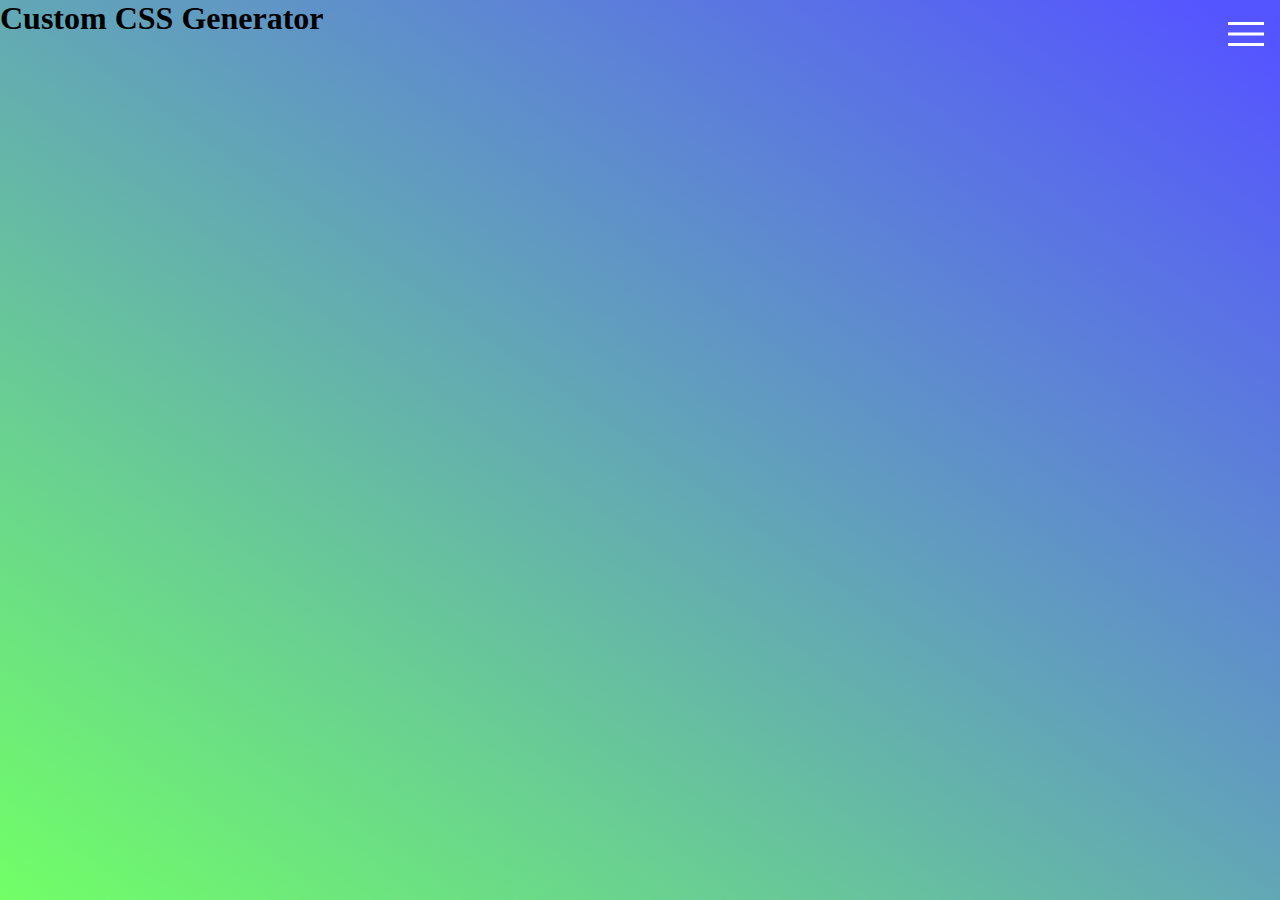
<file: main.html>
<!DOCTYPE html>
<html lang="en">
<head>
    <meta charset="UTF-8">
    <meta name="viewport" content="width=device-width, initial-scale=1.0">
    <title>Custom CSS Generator</title>
    <link rel="stylesheet" href="styles.css">
    <link rel="stylesheet" href="landScape.css">
    <link rel="stylesheet" href="potrate.css">
</head>
<body>

    <div class="menuIcons" id="menuIcons">
        <svg xmlns="http://www.w3.org/2000/svg" height="48px" viewBox="0 -960 960 960" width="48px" class="navIcons" id="openNav"><path d="M120-240v-60h720v60H120Zm0-210v-60h720v60H120Zm0-210v-60h720v60H120Z"/></svg>
        <svg xmlns="http://www.w3.org/2000/svg" height="48px" viewBox="0 -960 960 960" width="48px" class="navIcons" id="closeNav"><path d="m249-207-42-42 231-231-231-231 42-42 231 231 231-231 42 42-231 231 231 231-42 42-231-231-231 231Z"/></svg>
    </div>

    <nav id="nav">
        <!-- <a href="#" onclick="loadPage('main.html')" id="navLinks">Home Page</a> -->
        <a href="#" onclick="loadPage('index.html')" id="navLinks">Border Radius</a>
        <a href="#" onclick="loadPage('button.html')" id="navLinks">Button Custom</a>
        <a href="#" onclick="loadPage('gradient.html')" id="navLinks">Gradient Color</a>
        <a href="#" onclick="loadPage('border.html')" id="navLinks">Border Generator</a>
        <a href="#" onclick="loadPage('shadow.html')" id="navLinks">Box Shadow</a>
        <a href="#" onclick="loadPage('textShadow.html')" id="navLinks">Text Shadow</a>
        <a href="#" onclick="loadPage('font.html')" id="navLinks">Font Custom</a>
    </nav>


    <main class="main" id="main">
        <h1>Custom CSS Generator</h1>
    </main>


    <script src="script.js"></script>
</body>
</html>
</file>
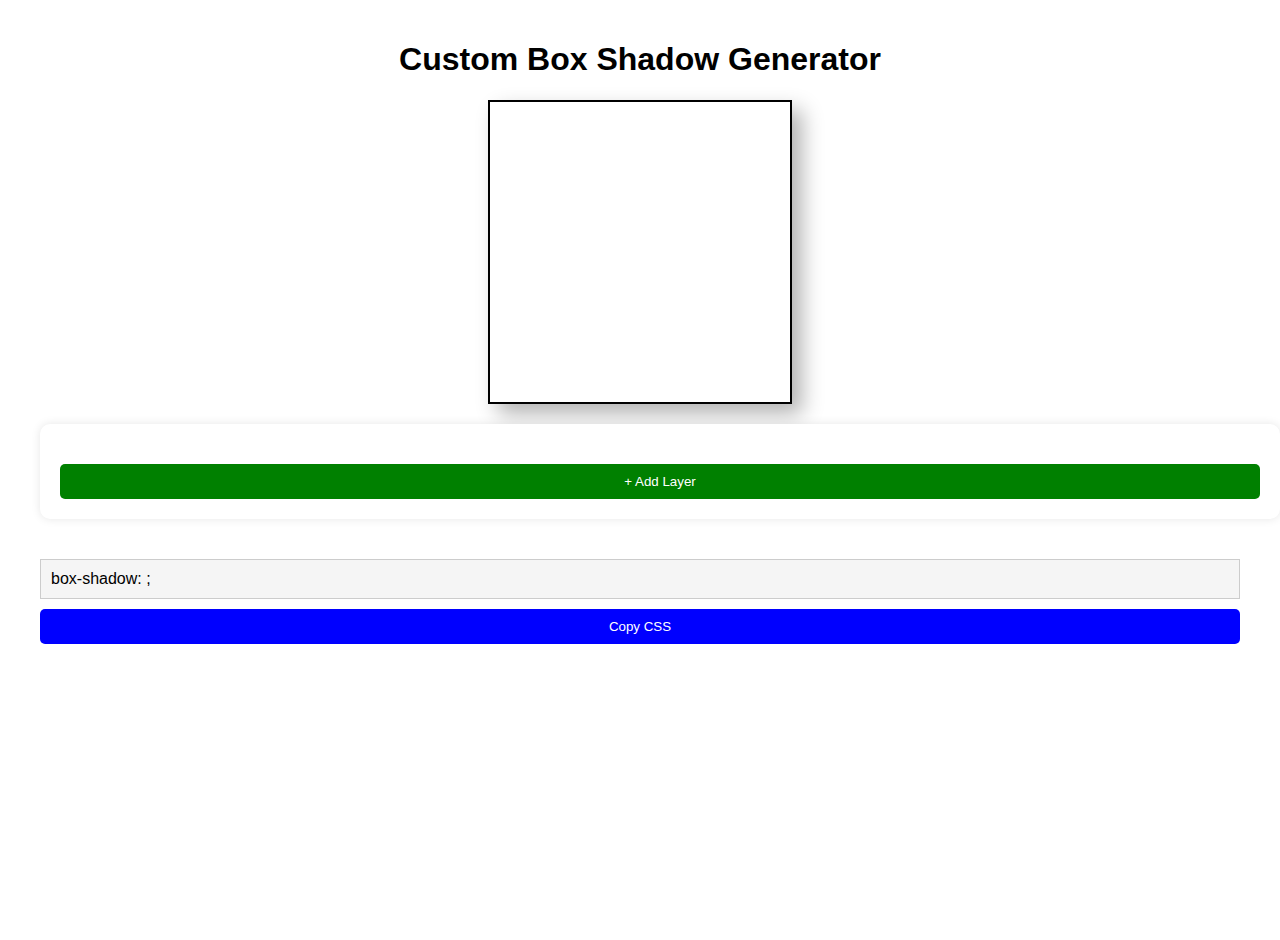
<file: shadow.html>
<!-- <!DOCTYPE html>
<html lang="en">
<head>
    <meta charset="UTF-8">
    <meta name="viewport" content="width=device-width, initial-scale=1.0">
    <title>CSS Box Shadow Generator</title>
    <style>
        body {
            font-family: Arial, sans-serif;
            background-color: #f0f0f0;
            display: flex;
            justify-content: center;
            align-items: center;
            height: 100vh;
            margin: 0;
        }

        .container {
            width: 90%;
            max-width: 1200px;
            display: flex;
            gap: 20px;
        }

        .controls {
            background-color: #fff;
            padding: 20px;
            border-radius: 10px;
            box-shadow: 0px 0px 10px rgba(0, 0, 0, 0.1);
            flex: 1;
        }

        .output {
            background-color: #fff;
            padding: 20px;
            border-radius: 10px;
            width: 300px;
            height: 300px;
            display: flex;
            align-items: center;
            justify-content: center;
            box-shadow: 0px 0px 10px rgba(0, 0, 0, 0.1);
            position: relative;
        }

        .box {
            width: 150px;
            height: 150px;
            background-color: #3498db;
            box-shadow: none;
        }

        .css-code {
            background-color: #e0e0e0;
            padding: 10px;
            margin-top: 20px;
            border: 1px solid #ccc;
            display: flex;
            justify-content: space-between;
            align-items: center;
        }

        .copy-btn {
            padding: 5px 10px;
            background-color: #007bff;
            color: white;
            border: none;
            cursor: pointer;
        }

        .layer {
            background-color: #f9f9f9;
            padding: 10px;
            border: 1px solid #ddd;
            border-radius: 5px;
            margin-bottom: 15px;
        }

        .layer label {
            font-weight: bold;
        }

        .add-layer-btn {
            padding: 10px;
            background-color: green;
            color: white;
            border: none;
            cursor: pointer;
            margin-top: 10px;
        }

        .remove-layer-btn {
            background-color: red;
            color: white;
            border: none;
            cursor: pointer;
            margin-left: 10px;
            padding: 5px;
        }
    </style>
</head>
<body>

<div class="container">
    <div class="controls" id="controls">
        <h2>Box Shadow Generator</h2>
        <div id="layers">
        </div>
        <button class="add-layer-btn" id="add-layer">+ Add Layer</button>
        <div class="css-code">
            <span id="css-output">box-shadow: none;</span>
            <button class="copy-btn" id="copy-btn">Copy</button>
        </div>
    </div>

    <div class="output">
        <div class="box" id="box"></div>
    </div>
</div>

<script>
    const box = document.getElementById('box');
    const cssOutput = document.getElementById('css-output');
    const copyBtn = document.getElementById('copy-btn');
    const addLayerBtn = document.getElementById('add-layer');
    const layersContainer = document.getElementById('layers');

    let layers = [];

    function updateBoxShadow() {
        const boxShadowValue = layers.map(layer => {
            const { hOffset, vOffset, blur, spread, color, inset } = layer;
            return `${inset ? 'inset ' : ''}${hOffset}px ${vOffset}px ${blur}px ${spread}px ${color}`;
        }).join(', ');

        box.style.boxShadow = boxShadowValue || 'none';
        cssOutput.textContent = `box-shadow: ${boxShadowValue || 'none'};`;
    }

    function addLayer() {
        const layer = {
            hOffset: 0,
            vOffset: 0,
            blur: 10,
            spread: 0,
            color: '#000000',
            inset: false
        };
        layers.push(layer);

        const layerElement = document.createElement('div');
        layerElement.classList.add('layer');

        layerElement.innerHTML = `
            <label>Horizontal Offset</label>
            <input type="range" min="-100" max="100" value="${layer.hOffset}" class="hOffset">
            <label>Vertical Offset</label>
            <input type="range" min="-100" max="100" value="${layer.vOffset}" class="vOffset">
            <label>Blur Radius</label>
            <input type="range" min="0" max="100" value="${layer.blur}" class="blur">
            <label>Spread Radius</label>
            <input type="range" min="-100" max="100" value="${layer.spread}" class="spread">
            <label>Color</label>
            <input type="color" value="${layer.color}" class="color-picker">
            <label>
                <input type="checkbox" class="inset-checkbox"> Inset
            </label>
            <button class="remove-layer-btn">Remove</button>
        `;

        // Event Listeners for the inputs
        layerElement.querySelector('.hOffset').addEventListener('input', function (e) {
            layer.hOffset = e.target.value;
            updateBoxShadow();
        });

        layerElement.querySelector('.vOffset').addEventListener('input', function (e) {
            layer.vOffset = e.target.value;
            updateBoxShadow();
        });

        layerElement.querySelector('.blur').addEventListener('input', function (e) {
            layer.blur = e.target.value;
            updateBoxShadow();
        });

        layerElement.querySelector('.spread').addEventListener('input', function (e) {
            layer.spread = e.target.value;
            updateBoxShadow();
        });

        layerElement.querySelector('.color-picker').addEventListener('input', function (e) {
            layer.color = e.target.value;
            updateBoxShadow();
        });

        layerElement.querySelector('.inset-checkbox').addEventListener('input', function (e) {
            layer.inset = e.target.checked;
            updateBoxShadow();
        });

        layerElement.querySelector('.remove-layer-btn').addEventListener('click', function () {
            layers = layers.filter(l => l !== layer);
            layerElement.remove();
            updateBoxShadow();
        });

        layersContainer.appendChild(layerElement);
        updateBoxShadow();
    }

    addLayerBtn.addEventListener('click', addLayer);

    copyBtn.addEventListener('click', () => {
        navigator.clipboard.writeText(cssOutput.textContent);
        alert('CSS code copied to clipboard!');
    });

    updateBoxShadow();
</script>

</body>
</html>
 -->






 <!DOCTYPE html>
 <html lang="en">
 <head>
     <meta charset="UTF-8">
     <meta name="viewport" content="width=device-width, initial-scale=1.0">
     <title>Custom Box Shadow Generator</title>
     <style>
         body {
             font-family: Arial, sans-serif;
             display: flex;
             flex-direction: column;
             align-items: center;
             justify-content: flex-start;
             height: 100vh;
             margin: 0;
             padding: 20px;
         }
         .preview {
             width: 100%;
             display: flex;
             justify-content: center;
             align-items: center;
             margin-bottom: 20px;
         }
         .preview-box {
             width: 300px;
             height: 300px;
             background-color: #fff;
             border: 2px solid #000;
             box-shadow: 10px 10px 20px rgba(0,0,0,0.3);
             transition: box-shadow 0.3s;
         }
         .container {
             display: flex;
             flex-direction: column;
             width: 100%;
             max-width: 1200px;
         }
         .controls {
             display: flex;
             flex-direction: column;
             gap: 20px;
             padding: 20px;
             background-color: #fff;
             box-shadow: 0 0 10px rgba(0,0,0,0.1);
             border-radius: 10px;
             margin-bottom: 20px;
             width: 100%;
         }
         .control-group {
             display: flex;
             flex-direction: column;
             gap: 10px;
         }
         .css-code {
             margin-top: 20px;
             padding: 10px;
             background-color: #f5f5f5;
             border: 1px solid #ccc;
             white-space: pre-wrap;
         }
         .add-layer-btn {
             padding: 10px;
             background-color: green;
             color: white;
             cursor: pointer;
             border: none;
             border-radius: 5px;
         }
         .copy-btn {
             margin-top: 10px;
             padding: 10px;
             background-color: blue;
             color: white;
             border: none;
             cursor: pointer;
             border-radius: 5px;
         }
         @media (max-width: 768px) {
             .preview-box {
                 width: 200px;
                 height: 200px;
             }
             .controls {
                 gap: 10px;
                 padding: 10px;
             }
             .control-group label {
                 font-size: 14px;
             }
             .add-layer-btn, .copy-btn {
                 padding: 8px;
             }
         }
     </style>
 </head>
 <body>
 
     <h1>Custom Box Shadow Generator</h1>
 
     <div class="preview">
         <div class="preview-box" id="preview-box"></div>
     </div>
 
     <div class="container">
         <div class="controls" id="controls">
             <div class="control-group" id="layers"></div>
             <button class="add-layer-btn" id="add-layer-btn">+ Add Layer</button>
         </div>
 
         <div class="css-code" id="css-code"></div>
         <button class="copy-btn" id="copy-btn">Copy CSS</button>
     </div>
 
     <script>
         const previewBox = document.getElementById('preview-box');
         const cssCode = document.getElementById('css-code');
         const addLayerBtn = document.getElementById('add-layer-btn');
         const layersContainer = document.getElementById('layers');
         const copyBtn = document.getElementById('copy-btn');
 
         let boxShadows = [];
 
         function updatePreview() {
             const boxShadowString = boxShadows.map(shadow => {
                 return `${shadow.inset ? 'inset' : ''} ${shadow.hOffset}px ${shadow.vOffset}px ${shadow.blur}px ${shadow.spread}px ${shadow.color}`;
             }).join(', ');
 
             previewBox.style.boxShadow = boxShadowString;
             cssCode.textContent = `box-shadow: ${boxShadowString};`;
         }
 
         function addLayer() {
             const shadow = {
                 hOffset: 10,
                 vOffset: 10,
                 blur: 20,
                 spread: 0,
                 color: '#000000',
                 inset: false
             };
 
             boxShadows.push(shadow);
 
             const layerDiv = document.createElement('div');
             layerDiv.classList.add('control-group');
             layerDiv.innerHTML = `
                 <label>Horizontal Offset: <input type="range" min="-50" max="50" value="${shadow.hOffset}" class="hOffset-slider"></label>
                 <label>Vertical Offset: <input type="range" min="-50" max="50" value="${shadow.vOffset}" class="vOffset-slider"></label>
                 <label>Blur Radius: <input type="range" min="0" max="100" value="${shadow.blur}" class="blur-slider"></label>
                 <label>Spread Radius: <input type="range" min="-50" max="50" value="${shadow.spread}" class="spread-slider"></label>
                 <label>Color: <input type="color" value="${shadow.color}" class="color-picker"></label>
                 <label>Inset: <input type="checkbox" class="inset-checkbox"></label>
                 <hr>
             `;
 
             layersContainer.appendChild(layerDiv);
 
             layerDiv.querySelector('.hOffset-slider').addEventListener('input', (e) => {
                 shadow.hOffset = e.target.value;
                 updatePreview();
             });
             layerDiv.querySelector('.vOffset-slider').addEventListener('input', (e) => {
                 shadow.vOffset = e.target.value;
                 updatePreview();
             });
             layerDiv.querySelector('.blur-slider').addEventListener('input', (e) => {
                 shadow.blur = e.target.value;
                 updatePreview();
             });
             layerDiv.querySelector('.spread-slider').addEventListener('input', (e) => {
                 shadow.spread = e.target.value;
                 updatePreview();
             });
             layerDiv.querySelector('.color-picker').addEventListener('input', (e) => {
                 shadow.color = e.target.value;
                 updatePreview();
             });
             layerDiv.querySelector('.inset-checkbox').addEventListener('change', (e) => {
                 shadow.inset = e.target.checked;
                 updatePreview();
             });
 
             updatePreview();
         }
 
         addLayerBtn.addEventListener('click', addLayer);
 
         copyBtn.addEventListener('click', () => {
             navigator.clipboard.writeText(cssCode.textContent);
             alert('CSS Code copied to clipboard!');
         });
 
         updatePreview();
     </script>
 </body>
 </html>
</file>
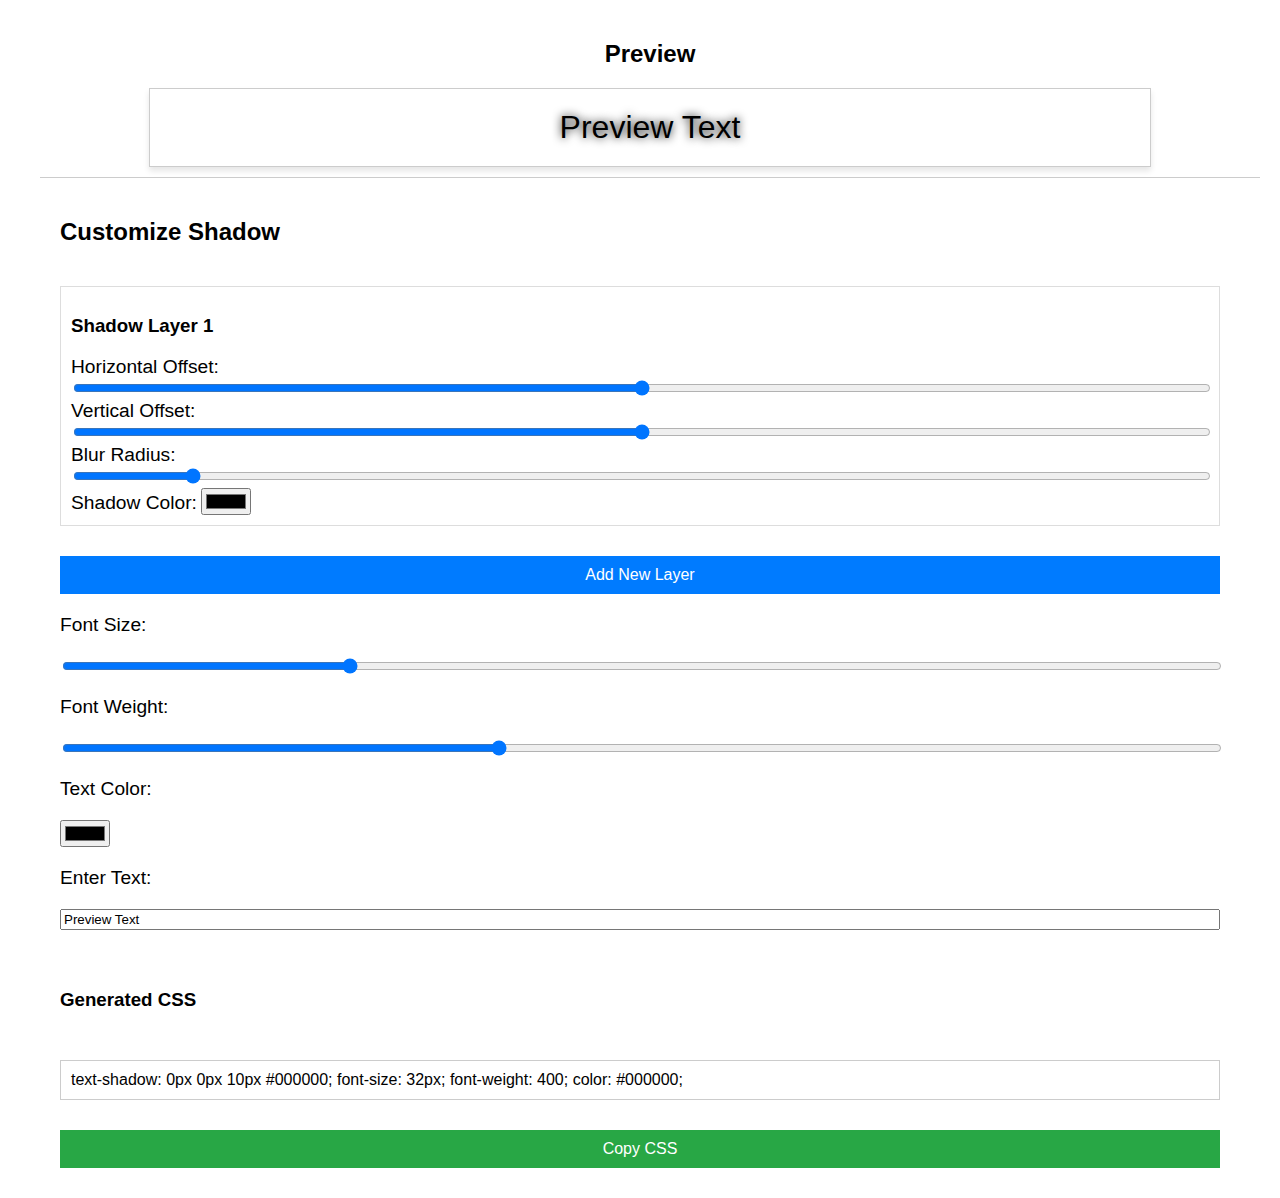
<file: textShadow.html>
<!DOCTYPE html>
<html lang="en">
<head>
    <meta charset="UTF-8">
    <meta name="viewport" content="width=device-width, initial-scale=1.0">
    <title>Text Shadow Generator</title>
    <style>
        body {
            font-family: Arial, sans-serif;
            display: flex;
            flex-direction: column;
            height: 100vh;
            margin: 0;
        }
        .container {
            display: flex;
            flex-direction: column;
            width: 100%;
            max-width: 1200px;
            margin: auto;
            padding: 10px;
        }
        .preview-section {
            width: 100%;
            padding: 10px;
            display: flex;
            flex-direction: column;
            align-items: center;
            justify-content: center;
            /* background-color: #f8f8f8; */
            border-bottom: 1px solid #ccc;
        }
        .controls {
            padding: 20px;
            /* background-color: #fff; */
            display: flex;
            flex-direction: column;
            gap: 20px;
        }
        label {
            font-size: 1.2em;
        }
        input[type="range"] {
            width: 100%;
        }
        .preview-box {
            padding: 20px;
            /* background-color: #fff; */
            border: 1px solid #ccc;
            box-shadow: 0px 4px 6px rgba(0, 0, 0, 0.1);
            font-size: 2em;
            transition: all 0.3s ease;
            text-align: center;
            /* min-width: 300px; */
            width: 80%;
        }
        .css-output {
            padding: 10px;
            /* background-color: #e0e0e0; */
            border: 1px solid #ccc;
            margin-top: 10px;
        }
        button {
            margin-top: 10px;
            padding: 10px 20px;
            font-size: 1em;
            background-color: #28a745;
            color: white;
            border: none;
            cursor: pointer;
        }
        .layer-controls {
            border: 1px solid #ddd;
            padding: 10px;
        }
        .add-layer-btn {
            background-color: #007bff;
        }
        @media screen and (max-width: 768px) {
            .preview-box {
                font-size: 1.5em;
            }
            label {
                font-size: 1em;
            }
        }
    </style>
</head>
<body>

    <div class="container">
        <!-- Preview Section -->
        <div class="preview-section">
            <h2>Preview</h2>
            <div class="preview-box" id="preview-box">
                Preview Text
            </div>
        </div>

        <!-- Controls Section -->
        <div class="controls">
            <h2>Customize Shadow</h2>

            <div id="layers-container">
                <!-- First Layer (Default) -->
                <div class="layer-controls">
                    <h3>Shadow Layer 1</h3>
                    <label for="horizontal-0">Horizontal Offset:</label>
                    <input type="range" id="horizontal-0" min="-50" max="50" value="0">
                    
                    <label for="vertical-0">Vertical Offset:</label>
                    <input type="range" id="vertical-0" min="-50" max="50" value="0">
                    
                    <label for="blur-0">Blur Radius:</label>
                    <input type="range" id="blur-0" min="0" max="100" value="10">
                    
                    <label for="shadow-color-0">Shadow Color:</label>
                    <input type="color" id="shadow-color-0" value="#000000">
                </div>
            </div>

            <button class="add-layer-btn" id="add-layer-btn">Add New Layer</button>

            <label for="font-size">Font Size:</label>
            <input type="range" id="font-size" min="10" max="100" value="32">
            
            <label for="font-weight">Font Weight:</label>
            <input type="range" id="font-weight" min="100" max="900" step="100" value="400">

            <label for="text-color">Text Color:</label>
            <input type="color" id="text-color" value="#000000">

            <label for="text-input">Enter Text:</label>
            <input type="text" id="text-input" value="Preview Text">
        </div>

        <!-- CSS Output Section -->
        <div class="controls">
            <h3>Generated CSS</h3>
            <div class="css-output" id="css-output">
                text-shadow: 0px 0px 10px #000000;
            </div>

            <button id="copy-btn">Copy CSS</button>
        </div>
    </div>

    <script>
        let layerCount = 1;
        const layersContainer = document.getElementById('layers-container');
        const fontSize = document.getElementById('font-size');
        const fontWeight = document.getElementById('font-weight');
        const textColor = document.getElementById('text-color');
        const textInput = document.getElementById('text-input');
        const previewBox = document.getElementById('preview-box');
        const cssOutput = document.getElementById('css-output');
        const copyBtn = document.getElementById('copy-btn');
        const addLayerBtn = document.getElementById('add-layer-btn');

        const shadowLayers = [
            {
                horizontal: document.getElementById('horizontal-0'),
                vertical: document.getElementById('vertical-0'),
                blur: document.getElementById('blur-0'),
                color: document.getElementById('shadow-color-0')
            }
        ];

        function updateShadow() {
            let textShadow = shadowLayers.map((layer, index) => {
                const h = layer.horizontal.value;
                const v = layer.vertical.value;
                const b = layer.blur.value;
                const sc = layer.color.value;

                return `${h}px ${v}px ${b}px ${sc}`;
            }).join(", ");

            const fs = fontSize.value;
            const fw = fontWeight.value;
            const tc = textColor.value;
            const text = textInput.value;

            previewBox.style.textShadow = textShadow;
            previewBox.style.fontSize = `${fs}px`;
            previewBox.style.fontWeight = fw;
            previewBox.style.color = tc;
            previewBox.textContent = text;

            cssOutput.textContent = `text-shadow: ${textShadow};\nfont-size: ${fs}px;\nfont-weight: ${fw};\ncolor: ${tc};`;
        }

        function addNewLayer() {
            const newLayerIndex = layerCount++;
            const newLayer = document.createElement('div');
            newLayer.classList.add('layer-controls');
            newLayer.innerHTML = `
                <h3>Shadow Layer ${newLayerIndex + 1}</h3>
                <label for="horizontal-${newLayerIndex}">Horizontal Offset:</label>
                <input type="range" id="horizontal-${newLayerIndex}" min="-50" max="50" value="0">
                
                <label for="vertical-${newLayerIndex}">Vertical Offset:</label>
                <input type="range" id="vertical-${newLayerIndex}" min="-50" max="50" value="0">
                
                <label for="blur-${newLayerIndex}">Blur Radius:</label>
                <input type="range" id="blur-${newLayerIndex}" min="0" max="100" value="10">
                
                <label for="shadow-color-${newLayerIndex}">Shadow Color:</label>
                <input type="color" id="shadow-color-${newLayerIndex}" value="#000000">
            `;

            layersContainer.appendChild(newLayer);

            shadowLayers.push({
                horizontal: document.getElementById(`horizontal-${newLayerIndex}`),
                vertical: document.getElementById(`vertical-${newLayerIndex}`),
                blur: document.getElementById(`blur-${newLayerIndex}`),
                color: document.getElementById(`shadow-color-${newLayerIndex}`)
            });

            shadowLayers[shadowLayers.length - 1].horizontal.addEventListener('input', updateShadow);
            shadowLayers[shadowLayers.length - 1].vertical.addEventListener('input', updateShadow);
            shadowLayers[shadowLayers.length - 1].blur.addEventListener('input', updateShadow);
            shadowLayers[shadowLayers.length - 1].color.addEventListener('input', updateShadow);

            updateShadow();
        }

        addLayerBtn.addEventListener('click', addNewLayer);

        shadowLayers[0].horizontal.addEventListener('input', updateShadow);
        shadowLayers[0].vertical.addEventListener('input', updateShadow);
        shadowLayers[0].blur.addEventListener('input', updateShadow);
        shadowLayers[0].color.addEventListener('input', updateShadow);

        fontSize.addEventListener('input', updateShadow);
        fontWeight.addEventListener('input', updateShadow);
        textColor.addEventListener('input', updateShadow);
        textInput.addEventListener('input', updateShadow);

        copyBtn.addEventListener('click', () => {
            navigator.clipboard.writeText(cssOutput.textContent);
            alert('CSS copied to clipboard');
        });

        updateShadow();
    </script>
</body>
</html>
</file>
<file: styles.css>
:root {
    --text-color: #000000;
    --text-nagative: #ffffff;
    --primary-color: #ff2200;
    --shadow-color: #6d6d6d;
    /* --body-color: #6d6d6d; */
    /* --nav-color: #FFFFFF; */
    /* --whitebtn-color: #ffffff; */
    /* --iconmnu-color: #000000; */
    /* --blackbtn-color: #000000; */
    /* --main-backcolor: #f5f5f5; */
    /* --social-icons: #000000; */
    /* --mainpage-color: linear-gradient(to left bottom, #a78fff, #FFFFFF, #a78fff); */
}
*{
    margin: 0;
    padding: 0;
    font-family: Consolas;
}
body{
    background: black;
    min-height: 100vh;
    display: flex;
    align-items: center;
    justify-content: center;
}
nav{
    display: flex;
    align-items: center;
    flex-direction: column;
    justify-content: space-evenly;
    position: fixed;
    transition: 1s;
    a{
        font-size: 1.5rem;
        word-spacing: -4px;
        transition: 0.5s;
    }
}
@keyframes rotation{
    from{rotate: 0deg;}
    to{rotate: 360deg;}
}
@keyframes rotationNag{
    from{rotate: 360deg;}
    to{rotate: 0deg;}
}
.menuIcons{
    position: fixed;
    top: 10px; right: 10px;
    z-index: 10;
    #closeNav{
        display: none;
    }
}
.navIcons{
    fill: var(--text-nagative);
    cursor: pointer;
}
main{
    height: 100vh;
    width: 100vw;
    background: linear-gradient(to top right, #71ff67 0%, #5555ff 97%);
    overflow-x: hidden;
}
main h1{
    font-size: 2rem;
}
</file>
<file: landScape.css>
@media (orientation:landscape) {
    nav{
        height: 100vh;
        width: 25vw;
        top: 0; left: 0;
        a{
            text-decoration: none;
            width: 60%;
            text-align: center;
            word-spacing: -4px;
            background-color: #9a47ff;
            color: #ffffff;
            padding: 10px 10px;
            font-size: 16px;
            font-weight: 400;
            border-radius: 20px;
            &:hover {
                background-color: #790cff;
                color: #ffffff;
                padding: 10px 20px;
                font-size: 16px;
                font-weight: 400;
                transform: scale(1.05, 1.1);
            }
        }
    }
    main{
        z-index: 5;
        transform-origin: right;
        transition: 0.8s;
    }
}
</file>
<file: potrate.css>
@media (orientation:portrait) {
    nav{
        height: 70vh;
        width: 100vw;
        top: -70vh; left: 0;
        z-index: 9;
    background: linear-gradient(to top right, #71ff67 0%, #5555ff 97%);
        box-shadow: 0 0px 15px rgb(0, 0, 0);
        a{
            color: var(--text-nagative);
            text-decoration: none;
        }
    }
}
</file>
